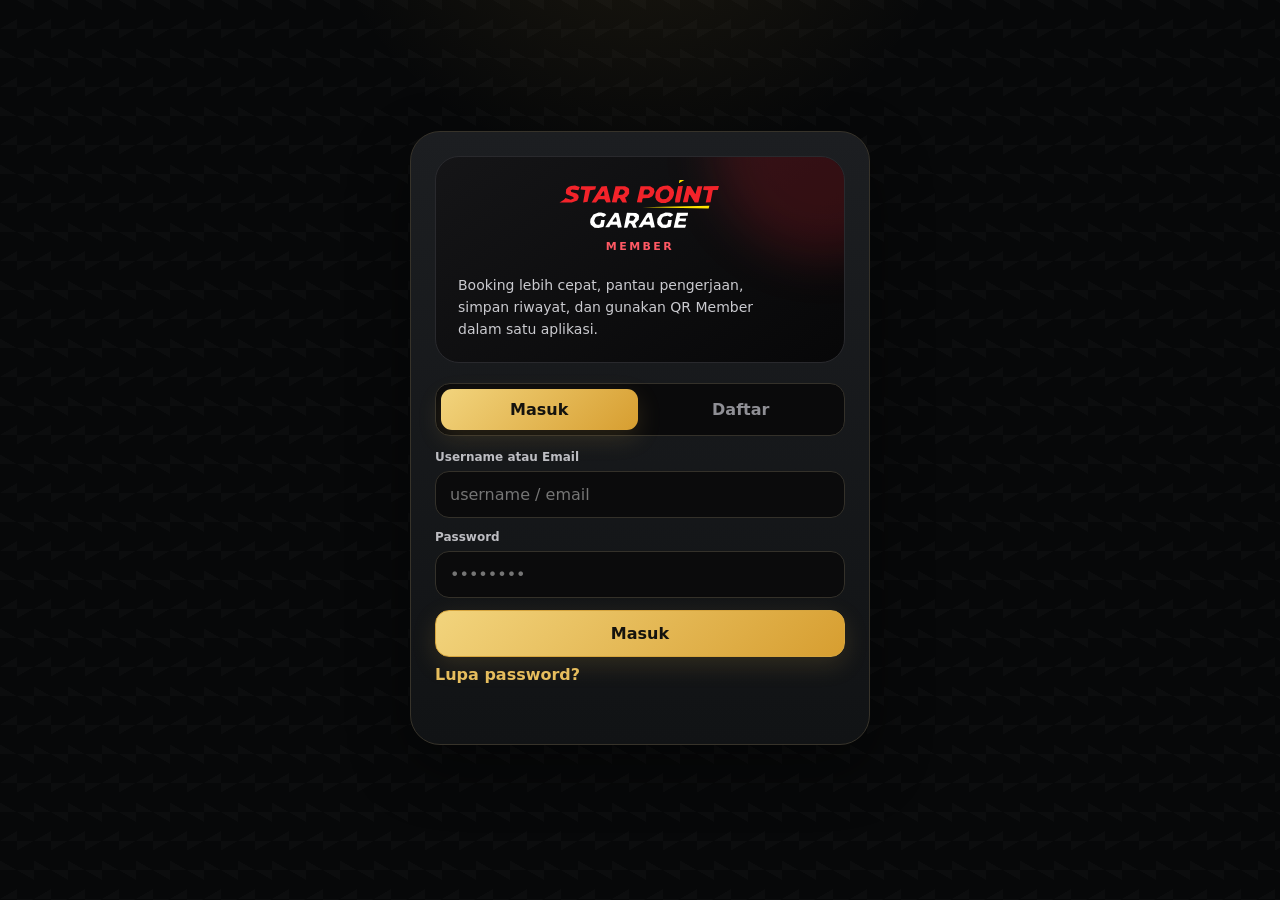
<file: member-backup.html>
<!doctype html>
<html lang="id">
<head><style id="spg-native-single-splash">html.spg-native #spg-startup{display:none!important}</style><script id="spg-native-splash-guard">(function(){try{if(window.StarpointNative)document.documentElement.classList.add("spg-native")}catch(e){}})();</script><style id="spg-member-instant-home-52">
html.spg-restoring-session #authScreen{display:none!important}
html.spg-restoring-session #mainScreen.hidden{display:none!important}
</style><script id="spg-member-session-before-paint">(function(){try{var s=JSON.parse(localStorage.getItem('spg_member_session')||'null');if(s&&s.access_token)document.documentElement.classList.add('spg-restoring-session');}catch(e){}})();</script>
<meta charset="utf-8">
<meta name="viewport" content="width=device-width,initial-scale=1,viewport-fit=cover">
<meta name="theme-color" content="#050505"><meta name="robots" content="noindex,nofollow"><link rel="icon" href="/favicon.svg" type="image/svg+xml">
<base href="/">
<meta name="app-ui-version" content="2026.11.02.96-restore-original-promo-hero">
<title>Member | Starpoint Garage</title>
<style>
:root{--bg:#050505;--panel:#0e0e0f;--panel2:#151517;--panel3:#1c1c1f;--line:#2a2a2e;--red:#ff2433;--red2:#b60d18;--txt:#f7f7f8;--muted:#94949a;--soft:#c9c9ce;--ok:#2bd28b;--warn:#ffad32;--blue:#4a8cff;--radius:20px;--shadow:0 22px 60px rgba(0,0,0,.42)}
*{box-sizing:border-box;-webkit-tap-highlight-color:transparent}html,body{margin:0;min-height:100%;background:var(--bg);color:var(--txt);font-family:Inter,ui-sans-serif,system-ui,-apple-system,BlinkMacSystemFont,"Segoe UI",sans-serif;overscroll-behavior:none}body{background:radial-gradient(circle at 15% -5%,rgba(255,36,51,.16),transparent 26%),radial-gradient(circle at 100% 25%,rgba(255,36,51,.07),transparent 32%),linear-gradient(#050505,#080809);padding:env(safe-area-inset-top) 0 env(safe-area-inset-bottom)}button,input,select,textarea{font:inherit}.hidden{display:none!important}button{cursor:pointer}.app{max-width:760px;margin:auto;min-height:100vh}.screen{min-height:100vh}.auth{display:grid;place-items:center;padding:24px 20px 48px}.auth-card{width:100%;max-width:460px;border:1px solid var(--line);background:linear-gradient(180deg,rgba(19,19,21,.98),rgba(7,7,8,.99));border-radius:30px;padding:24px;box-shadow:var(--shadow)}.auth-hero{position:relative;overflow:hidden;border:1px solid #29292d;border-radius:24px;background:linear-gradient(145deg,#151517,#070708);padding:22px;margin-bottom:20px}.auth-hero:before{content:"";position:absolute;width:220px;height:220px;border-radius:50%;background:rgba(255,36,51,.16);filter:blur(24px);right:-90px;top:-120px}.brand{display:flex;align-items:center;gap:14px;position:relative}.brand img{width:112px;height:62px;object-fit:contain;background:#000;border-radius:14px;padding:8px}.brand h1{margin:0;font-size:28px}.brand small{display:block;color:var(--muted);font-weight:700;letter-spacing:.12em;font-size:10px;margin-top:5px}.auth-hero p{position:relative;margin:22px 0 0;color:#cacacf;font-size:14px;line-height:1.55;max-width:310px}.seg{display:grid;grid-template-columns:repeat(2,1fr);gap:5px;border:1px solid var(--line);padding:5px;border-radius:15px;background:#0a0a0b;margin-bottom:14px}.seg button{border:0;background:transparent;color:#8f8f95;border-radius:11px;padding:11px;font-weight:800}.seg button.active{background:linear-gradient(180deg,#ff2d3a,#d91422);color:#fff}.field{display:grid;gap:7px;margin:12px 0}.field label{font-size:12px;color:#bdbdc2;font-weight:750}.field input,.field select,.field textarea{width:100%;border:1px solid var(--line);background:#0b0b0c;color:#fff;border-radius:14px;padding:13px 14px;outline:none}.field input:focus,.field select:focus,.field textarea:focus{border-color:#5a252a;box-shadow:0 0 0 3px rgba(255,36,51,.08)}.btn{border:1px solid var(--line);border-radius:14px;padding:13px 16px;font-weight:850;color:#fff;background:#151517}.btn-primary{border-color:#e92230;background:linear-gradient(180deg,#ff2b39,#d91522)}.btn-dark{background:#171719}.btn-ghost{background:transparent;color:#b7b7bd}.btn-block{width:100%}.auth-msg{min-height:19px;color:#ff7d86;font-size:13px;margin-top:9px}.tiny-link{border:0;background:none;color:#ff5964;font-weight:800;padding:8px 0}.spinner{display:inline-block;width:17px;height:17px;border:2px solid #ffffff55;border-top-color:#fff;border-radius:50%;animation:s .7s linear infinite}@keyframes s{to{transform:rotate(360deg)}}
.main{padding-bottom:98px}.topbar{position:sticky;top:0;z-index:20;display:flex;align-items:center;justify-content:space-between;gap:12px;padding:14px 20px;background:rgba(5,5,5,.9);backdrop-filter:blur(18px);border-bottom:1px solid rgba(255,255,255,.06)}.topbar img{width:116px;height:56px;object-fit:contain;background:#000;border-radius:12px;padding:5px}.bell{width:48px;height:48px;border-radius:15px;border:1px solid var(--line);background:#111113;color:#fff;position:relative;font-size:17px;display:grid;place-items:center;padding:0;line-height:0}.bell-count{position:absolute;right:-3px;top:-3px;min-width:18px;height:18px;border-radius:10px;background:var(--red);font-size:10px;display:grid;place-items:center;font-weight:900}.content{padding:20px}.headline{display:flex;align-items:flex-end;justify-content:space-between;gap:12px;margin-bottom:16px}.headline h2{font-size:30px;margin:0}.headline p{margin:5px 0 0;color:var(--muted);font-size:14px}.hero{position:relative;overflow:hidden;border:1px solid #4b2024;border-radius:26px;padding:22px;background:linear-gradient(145deg,#1b0d10,#111113 60%,#0a0a0b);box-shadow:0 18px 50px rgba(0,0,0,.25)}.hero:after{content:"";position:absolute;width:220px;height:220px;border-radius:50%;background:radial-gradient(circle,rgba(255,36,51,.26),transparent 66%);right:-80px;top:-100px}.hero-kicker{color:#ff7b84;font-weight:850;font-size:12px;letter-spacing:.08em;text-transform:uppercase}.hero h3{font-size:28px;line-height:1.08;margin:8px 0 10px;max-width:78%}.hero p{color:#c3c3c8;margin:0;line-height:1.5;font-size:14px;max-width:78%}.hero-actions{display:flex;gap:9px;margin-top:18px;position:relative;z-index:2}.hero-actions button{flex:1}.quick-grid{display:grid;grid-template-columns:repeat(4,1fr);gap:10px;margin:14px 0 0}.quick{border:1px solid var(--line);background:linear-gradient(180deg,#151517,#0e0e0f);color:#fff;border-radius:18px;padding:14px 8px;text-align:center;min-height:88px}.quick i{display:grid;place-items:center;width:32px;height:32px;margin:0 auto 8px;border-radius:11px;background:#241215;color:#ff5360;font-style:normal;font-weight:900}.quick span{font-size:11px;font-weight:800}.section{margin-top:24px}.section-title{display:flex;align-items:center;justify-content:space-between;gap:12px;margin-bottom:11px}.section-title h3{margin:0;font-size:18px}.section-title button{border:0;background:none;color:#ff5360;font-weight:850}.card{border:1px solid var(--line);background:linear-gradient(180deg,#131315,#0d0d0f);border-radius:20px;padding:17px}.list{display:grid;gap:12px}.row{display:flex;justify-content:space-between;gap:16px;align-items:center;padding:8px 0}.row+.row{border-top:1px solid #252529}.row span{color:#b1b1b7;font-size:13px}.row strong{text-align:right}.meta{display:flex;gap:7px;align-items:center;flex-wrap:wrap;color:var(--muted);font-size:12px;margin-top:6px}.badge{display:inline-flex;align-items:center;gap:5px;border-radius:999px;padding:6px 9px;font-size:11px;font-weight:850;background:#252529;color:#d9d9dd}.badge.pending,.badge.unpaid{background:#3a2514;color:#ffbe67}.badge.in_progress,.badge.partial{background:#122b4a;color:#78b6ff}.badge.completed,.badge.paid,.badge.confirmed{background:#0e3627;color:#65e5ac}.badge.cancelled,.badge.rejected{background:#3a151a;color:#ff8a93}.tag{display:inline-flex;padding:7px 10px;border-radius:11px;background:#18181b;border:1px solid #303034;color:#d5d5da;font-size:12px}.tags{display:flex;flex-wrap:wrap;gap:7px;margin-top:12px}.status-card{display:grid;gap:12px}.status-top{display:flex;justify-content:space-between;gap:12px;align-items:flex-start}.status-top h4{font-size:18px;margin:0}.status-price{font-size:22px;font-weight:900}.progress{display:grid;grid-template-columns:repeat(3,1fr);gap:7px;margin-top:8px}.step{height:5px;border-radius:4px;background:#29292d}.step.on{background:linear-gradient(90deg,#ff2634,#f8515b)}.promo{border:1px solid #472126;background:linear-gradient(135deg,#211014,#111113);border-radius:20px;padding:18px;position:relative;overflow:hidden}.promo:after{content:"%";position:absolute;right:15px;top:-20px;font-size:120px;font-weight:950;color:rgba(255,255,255,.035)}.promo strong{display:block;font-size:19px;max-width:78%}.promo p{color:#aaaab0;margin:7px 0 0;font-size:13px;max-width:75%;line-height:1.45}.service-card{display:grid;grid-template-columns:1fr auto;gap:12px;align-items:center}.service-card h4{margin:0 0 5px;font-size:16px}.service-card p{color:var(--muted);font-size:12px;margin:0;line-height:1.45}.service-price{font-size:15px;font-weight:900}.nav{position:fixed;z-index:30;left:50%;bottom:0;transform:translateX(-50%);width:min(760px,100%);display:grid;grid-template-columns:repeat(5,1fr);background:rgba(7,7,8,.96);backdrop-filter:blur(20px);border-top:1px solid var(--line);padding:8px 8px calc(8px + env(safe-area-inset-bottom))}.nav button{border:0;background:transparent;color:#7e7e85;padding:7px 3px;font-size:10px;font-weight:800}.nav button i{display:block;font-style:normal;font-size:20px;height:24px;margin-bottom:3px}.nav button.active{color:#fff}.nav button.active i{color:var(--red)}.empty{padding:24px 14px;text-align:center;color:#76767c;border:1px dashed #2a2a2e;border-radius:18px}.refresh{width:44px;height:44px;border-radius:14px;border:1px solid var(--line);background:#111113;color:#fff}.search-row{display:grid;grid-template-columns:1fr auto;gap:8px}.search-row input{border:1px solid var(--line);background:#0d0d0f;color:#fff;border-radius:14px;padding:13px}.search-row button{width:48px;border:1px solid var(--line);background:#171719;color:#fff;border-radius:14px}.booking-card h4{margin:0;font-size:17px}.booking-actions{display:flex;gap:8px;margin-top:13px}.booking-actions button{flex:1;padding:11px 10px}.qr-card{text-align:center;border:1px solid #5b2228;background:linear-gradient(180deg,#141416,#09090a);border-radius:28px;padding:22px}.qr-logo{width:150px;height:55px;object-fit:contain;margin-bottom:13px}.qr-frame{background:#fff;border-radius:22px;padding:14px;width:min(300px,88%);margin:0 auto}.qr-frame img{display:block;width:100%;aspect-ratio:1/1}.member-code{font-size:23px;font-weight:950;letter-spacing:.05em;margin:16px 0 5px}.wa-box{margin-top:15px;border:1px solid #244b31;background:#0b2015;border-radius:18px;padding:15px;text-align:left}.wa-box strong{display:block;color:#6fe0a7}.history-card .history-head{display:flex;justify-content:space-between;gap:10px}.spg-home-activity .history-card .history-head>.badge{display:flex;align-items:center;justify-content:center;align-self:flex-start;flex:0 0 auto;box-sizing:border-box;text-align:center;line-height:1.3;max-width:136px;min-height:42px;padding:10px 14px;border-radius:16px;white-space:normal}.history-card h4{margin:0;font-size:17px}.history-card .price{font-size:18px;font-weight:900}.profile-card{display:flex;align-items:center;gap:14px}.avatar{width:58px;height:58px;border-radius:18px;background:linear-gradient(145deg,#34181c,#121214);border:1px solid #503036;display:grid;place-items:center;font-size:24px}.profile-card h3{margin:0;font-size:20px}.profile-card p{margin:4px 0 0;color:var(--muted);font-size:13px}.vehicle{display:flex;align-items:center;gap:12px}.vehicle-icon{width:48px;height:48px;border-radius:15px;background:#19191c;display:grid;place-items:center;font-size:22px;border:1px solid #2d2d31}.vehicle-main{flex:1}.vehicle-main strong{display:block}.vehicle-main small{color:var(--muted)}.notice{border:1px solid #423a20;background:#1b180c;border-radius:17px;padding:14px;color:#e9d484;font-size:13px;line-height:1.45}.sheet-wrap{position:fixed;inset:0;z-index:80;background:rgba(0,0,0,.68);display:flex;align-items:flex-end;justify-content:center;padding-top:40px}.sheet{width:min(760px,100%);max-height:92vh;overflow:auto;border:1px solid #303034;border-bottom:0;background:linear-gradient(180deg,#171719,#09090a);border-radius:28px 28px 0 0;padding:20px 20px calc(24px + env(safe-area-inset-bottom));box-shadow:0 -20px 60px rgba(0,0,0,.5)}.sheet-head{display:flex;justify-content:space-between;align-items:center;gap:12px;margin-bottom:14px}.sheet-head h3{margin:0;font-size:21px}.close{width:38px;height:38px;border:1px solid #333337;background:#101012;color:#fff;border-radius:12px;font-size:22px}.sheet-section{margin-top:16px}.service-list{display:grid;gap:8px}.service-option{display:grid;grid-template-columns:auto 1fr auto;gap:10px;align-items:center;padding:13px;border:1px solid #2d2d31;background:#101012;border-radius:15px}.service-option input{accent-color:var(--red)}.service-option small{display:block;color:var(--muted);margin-top:3px}.cat-grid{display:grid;grid-template-columns:repeat(3,1fr);gap:8px}.cat-btn{border:1px solid #2c2c30;background:#111113;color:#b8b8bd;border-radius:15px;padding:13px 7px;font-weight:800;font-size:12px}.cat-btn.active{border-color:#ff4652;background:#241216;color:#fff}.toast{position:fixed;z-index:120;left:50%;bottom:100px;transform:translate(-50%,20px);opacity:0;background:#f4f4f5;color:#09090a;border-radius:13px;padding:11px 15px;font-size:13px;font-weight:800;pointer-events:none;transition:.2s;max-width:88%;text-align:center}.toast.show{transform:translate(-50%,0);opacity:1}@media(max-width:430px){.content{padding:17px}.headline h2{font-size:27px}.quick-grid{gap:7px}.quick{min-height:82px;padding:12px 5px}.hero h3,.hero p{max-width:86%}.cat-grid{grid-template-columns:repeat(2,1fr)}}

.icon-svg{width:21px;height:21px;display:block;stroke:currentColor;fill:none;stroke-width:1.9;stroke-linecap:round;stroke-linejoin:round}.bell .icon-svg{width:22px;height:22px}.nav button i{display:grid;place-items:center;height:24px;margin-bottom:4px}.nav button i .icon-svg{width:22px;height:22px}.refresh{display:grid;place-items:center}.refresh .icon-svg{width:20px;height:20px}.icon-btn-label{display:inline-flex;align-items:center;gap:8px;justify-content:center}.promo-stack{display:grid;gap:10px}.promo-feature{border:1px solid #59242a;background:linear-gradient(135deg,#271014 0%,#151416 58%,#0b0b0c 100%);border-radius:24px;padding:20px;position:relative;overflow:hidden;box-shadow:0 22px 60px rgba(0,0,0,.22)}.promo-feature:after{content:"%";position:absolute;right:12px;bottom:-48px;font-size:150px;font-weight:950;color:rgba(255,255,255,.035)}.promo-feature strong{display:block;font-size:21px;max-width:78%;position:relative;z-index:1}.promo-feature p{margin:8px 0 0;color:#b0b0b6;font-size:13px;line-height:1.5;max-width:78%;position:relative;z-index:1}.payment-methods{display:grid;grid-template-columns:1fr 1fr;gap:8px;margin:14px 0}.payment-methods button{border:1px solid var(--line);background:#121214;color:#a4a4aa;padding:12px;border-radius:14px;font-weight:850}.payment-methods button.active{border-color:#ee2936;background:#261014;color:#fff}.payment-panel{border:1px solid var(--line);background:#0c0c0e;border-radius:20px;padding:15px;margin:12px 0}.qris-pay{background:#fff;border-radius:18px;padding:10px;overflow:hidden}.qris-pay img{display:block;width:100%;height:auto;border-radius:10px}.bank-box{display:grid;gap:12px}.bank-line{display:grid;gap:3px}.bank-line small{color:var(--muted);font-size:11px;font-weight:750;text-transform:uppercase;letter-spacing:.08em}.bank-line strong{font-size:18px}.copy-row{display:flex;align-items:center;gap:9px}.copy-row strong{flex:1;font-size:21px;letter-spacing:.04em}.pay-pending{margin-top:10px;border:1px solid #59401c;background:#21170a;color:#ffc975;padding:10px 12px;border-radius:13px;font-size:12px;font-weight:750}.profile-card.clean{display:block}.profile-card.clean h3{font-size:22px}.profile-card.clean p{margin-top:5px}.vehicle.clean{padding:17px 18px}.vehicle.clean .vehicle-main{padding-left:0}.section-title button .icon-svg{width:17px;height:17px}.btn .icon-svg{width:18px;height:18px}.account-actions{display:grid;gap:9px}.account-actions .btn{display:flex;align-items:center;justify-content:center;gap:9px}.auth-card .brand h1{font-size:25px}.auth-card .brand small{letter-spacing:.15em}

.points-card{display:block;border:1px solid #5a252a;background:linear-gradient(135deg,#261014,#111113 65%,#0a0a0b);border-radius:24px;padding:20px;margin-bottom:10px;box-shadow:0 18px 50px rgba(0,0,0,.24)}.points-card small{display:block;color:#ff7a84;font-weight:850;font-size:12px;letter-spacing:.06em}.points-card strong{display:block;font-size:32px;line-height:1.05;margin-top:7px}.points-card span{display:block;color:#aaaab0;font-size:13px;margin-top:7px}.point-mark{width:58px;height:58px;border-radius:18px;background:linear-gradient(180deg,#ff2b39,#cf111f);display:grid;place-items:center;font-size:30px;font-weight:950;box-shadow:0 12px 30px rgba(255,36,51,.22)}.point-rule{border:1px solid var(--line);background:#101012;border-radius:16px;padding:12px 14px;color:#c2c2c7;font-size:12px;text-align:center;margin-bottom:15px}.point-rule span{margin:0 8px;color:#5f5f66}.point-recent{display:grid;gap:8px;margin-bottom:16px}.point-recent>div{display:flex;justify-content:space-between;gap:14px;border-bottom:1px solid #1e1e21;padding:8px 2px;color:#a8a8ae;font-size:12px}.point-recent strong{white-space:nowrap}.point-recent .plus{color:#54df9c}.point-recent .minus{color:#ff6974}.point-potential{display:flex;align-items:center;gap:8px;border:1px solid #4d3d1c;background:#1b160b;color:#efcf86;border-radius:14px;padding:11px 13px;margin:10px 0;font-size:12px;line-height:1.4}.point-potential .icon-svg{width:18px;height:18px;flex:0 0 auto}.btn-whatsapp{background:#0c2419;border-color:#185f3e;color:#65e4a3}.btn-whatsapp .icon-svg{width:20px;height:20px}.account-actions .btn-whatsapp{display:flex;align-items:center;justify-content:center;gap:9px}
.point-mark,.point-rule{display:none!important}</style>

<style id="starpoint-gold-v6">
:root{--bg:#070809;--panel:#151719;--panel2:#1b1d20;--panel3:#202226;--line:#34312a;--red:#e5b84f;--red2:#9f711e;--txt:#f8f7f3;--muted:#a7a6a1;--soft:#d7d3c8;--ok:#45d89b;--warn:#e5b84f;--blue:#78a7ff;--gold:#e5b84f;--gold2:#ad7c25}
html,body{background:#070809}
body{background-color:#070809;background-image:radial-gradient(circle at 50% -18%,rgba(229,184,79,.11),transparent 27%),linear-gradient(30deg,rgba(255,255,255,.018) 12%,transparent 12.5%,transparent 87%,rgba(255,255,255,.018) 87.5%),linear-gradient(150deg,rgba(255,255,255,.018) 12%,transparent 12.5%,transparent 87%,rgba(255,255,255,.018) 87.5%);background-size:auto,34px 58px,34px 58px;background-position:0 0,0 0,17px 29px}
.main{padding-bottom:118px}.content{padding:18px 20px 26px}
.topbar{position:sticky;top:0;z-index:25;min-height:94px;padding:18px 20px 14px;background:rgba(22,24,26,.97);border-bottom:1px solid rgba(229,184,79,.78);backdrop-filter:blur(18px)}
.member-head{display:grid;gap:3px;min-width:0}.member-head strong{font-size:20px;line-height:1.15;white-space:nowrap;overflow:hidden;text-overflow:ellipsis}.member-head span{font-size:12px;color:#e3e0d8}.top-actions{display:flex;align-items:center;gap:8px}.bell,.profile-btn{width:43px;height:43px;border:0;background:transparent;color:#f5f3ed;display:grid;place-items:center;border-radius:14px}.bell:hover,.profile-btn:hover{background:#232527}.profile-btn svg,.bell svg{width:25px;height:25px;stroke:currentColor;fill:none;stroke-width:1.8}
.headline h2{font-size:27px}.headline p{color:#b1afa9}
.btn-primary,.seg button.active{color:#15130e;border-color:#d6a53e;background:linear-gradient(135deg,#f2d47d,#d79e30);box-shadow:0 8px 24px rgba(229,184,79,.15)}
.tiny-link,.section-title button{color:#e6bd5d}.card,.auth-card{border-color:#37332a;background:linear-gradient(180deg,#1c1e21,#111315)}.hero{border-color:#665026;background:linear-gradient(145deg,#251f12,#17191b 55%,#0d0f10)}
.nav{height:96px;grid-template-columns:repeat(5,1fr);align-items:end;padding:12px 7px calc(10px + env(safe-area-inset-bottom));background:rgba(20,22,24,.985);border-top:1px solid #292b2e;border-radius:24px 24px 0 0;box-shadow:0 -18px 50px rgba(0,0,0,.38)}
.nav button{position:relative;height:70px;color:#c6c5c0;padding:7px 2px 4px;font-size:11px;font-weight:720}.nav button i{font-size:21px;height:27px;color:#d5d4cf}.nav button.active,.nav button.active i{color:#e7bc54}.nav button.active:after{content:"";position:absolute;width:38px;height:5px;border-radius:4px;background:#e7bc54;left:50%;bottom:-7px;transform:translateX(-50%)}.nav button.qr-main{transform:translateY(-19px);height:82px}.nav button.qr-main i{width:62px;height:62px;border-radius:50%;display:grid;place-items:center;margin:-9px auto 4px;background:linear-gradient(145deg,#f4d77f,#d8a039);color:#17140e;box-shadow:0 12px 30px rgba(214,160,57,.3)}.nav button.qr-main i svg{width:29px;height:29px}
.home-banner{min-height:142px;border-radius:20px;overflow:hidden;position:relative;border:1px solid #6d5424;background:#17191b;box-shadow:var(--shadow)}.home-banner:before{content:"";position:absolute;inset:0;background:linear-gradient(90deg,rgba(5,6,7,.94) 0%,rgba(5,6,7,.68) 55%,rgba(5,6,7,.18) 100%)}.home-banner-inner{position:relative;z-index:2;padding:18px;max-width:72%}.home-banner h2{font-size:23px;line-height:1.15;margin:0 0 9px}.home-banner h2 b{color:#e7bc54}.home-banner p{font-size:12px;color:#e3e0d8;line-height:1.45;margin:0 0 13px}.gold-btn{border:0;border-radius:13px;background:linear-gradient(135deg,#f1d279,#d69c2f);color:#17130c;padding:10px 15px;font-weight:850}
.promo-stack{display:grid;grid-auto-flow:column;grid-auto-columns:88%;gap:12px;overflow-x:auto;scroll-snap-type:x mandatory;padding-bottom:5px}.promo-feature{min-height:190px;scroll-snap-align:start;border:1px solid #6b5225;border-radius:21px;padding:18px;display:flex;flex-direction:column;justify-content:flex-end;background-image:linear-gradient(180deg,rgba(8,9,10,.04),rgba(8,9,10,.90));background-size:cover;background-position:center}.promo-feature strong{font-size:22px;line-height:1.1}.promo-feature p{margin:7px 0 0;color:#e4e1d9;max-width:92%}
.service-strip{display:grid;grid-auto-flow:column;grid-auto-columns:44%;gap:11px;overflow-x:auto;padding:2px 0 7px;scroll-snap-type:x mandatory}.service-mini{scroll-snap-align:start;border:1px solid #806127;background:#17191b;border-radius:17px;overflow:hidden}.service-mini img{width:100%;height:118px;object-fit:cover;display:block}.service-mini-body{padding:12px}.service-mini strong{display:block;font-size:14px;line-height:1.25;min-height:35px}.service-mini span{display:block;color:#e7bc54;font-weight:850;margin-top:8px}
.reward-tabs,.service-tabs{display:grid;grid-template-columns:repeat(3,1fr);gap:9px;margin-bottom:18px}.reward-tabs button,.service-tabs button{border:1px solid #383a3c;background:#292b2e;color:#aaa9a5;border-radius:14px;padding:12px 7px;font-weight:800}.reward-tabs button.active,.service-tabs button.active{border-color:#d4a33e;background:linear-gradient(135deg,#efcf73,#d69c2f);color:#17130c}
.reward-hero{border:1px solid #6a5225;background:linear-gradient(135deg,#201b11,#141618);border-radius:22px;padding:19px}.reward-balance{font-size:38px;font-weight:950;color:#f1ca68;line-height:1}.reward-value{color:#c7c3b7;margin-top:7px}.point-row{display:flex;justify-content:space-between;gap:12px;padding:13px 0}.point-row+.point-row{border-top:1px solid #2f302f}.point-row b.earn{color:#56daa1}.point-row b.redeem{color:#e8bc56}.point-row>div:first-child{flex:1;min-width:0}.point-row>b{flex:0 0 112px;white-space:nowrap;text-align:right;align-self:center}
.service-search{width:100%;border:1px solid #44413a;background:#303235;color:#fff;border-radius:17px;padding:15px 16px;margin-bottom:13px;outline:none}.service-search:focus{border-color:#c49435}.service-tabs{grid-template-columns:repeat(4,minmax(0,1fr));overflow-x:auto}.service-tabs button{min-width:0;font-size:11px}.services-grid{display:grid;grid-template-columns:repeat(2,minmax(0,1fr));gap:11px}.service-tile{border:1px solid #8a682a;background:#181a1d;border-radius:19px;overflow:hidden}.service-tile img{width:100%;height:146px;object-fit:cover;display:block}.service-tile-body{padding:12px}.service-tile h4{font-size:15px;line-height:1.25;margin:0 0 6px}.service-tile .duration{color:#a9a7a1;font-size:11px;margin-bottom:9px}.price-list{display:grid;gap:5px}.price-line{display:flex;justify-content:space-between;gap:6px;font-size:10px;color:#c9c6be}.price-line b{color:#e8bd58;font-size:10px}.service-tile .consult{color:#e8bd58;font-weight:850;font-size:12px}.service-tile .book-mini{width:100%;margin-top:10px;border:0;border-radius:11px;background:#282a2d;color:#eee;padding:9px;font-size:11px;font-weight:800}
.store-map{height:240px;border-radius:22px;background:linear-gradient(rgba(245,245,245,.86),rgba(245,245,245,.86)),url(/assets/store.webp) center/cover;border:1px solid #d6d1c7;display:grid;place-items:center;overflow:hidden}.store-pin{width:64px;height:64px;border-radius:50%;background:#e7bc54;color:#16130d;display:grid;place-items:center;font-size:29px;box-shadow:0 12px 30px rgba(0,0,0,.2)}.store-card{border:1px solid #826329;border-radius:20px;background:#191b1e;overflow:hidden}.store-card img{width:100%;height:185px;object-fit:cover;display:block}.store-card-body{padding:15px}.store-card h3{margin:0 0 7px;font-size:19px}.store-card p{margin:0;color:#c2c0ba;font-size:12px;line-height:1.5}.store-actions{display:grid;grid-template-columns:1fr;gap:9px;margin-top:14px}
.account-actions .btn-whatsapp{background:#163322;border-color:#245b3a}
@media(max-width:420px){.content{padding-left:14px;padding-right:14px}.services-grid{gap:9px}.service-tile img{height:128px}.service-tile-body{padding:10px}.home-banner-inner{max-width:82%}.nav button{font-size:10px}}
</style>
<style id="starpoint-revision-20261012">
.home-first{margin-top:2px}
.service-mini-body span{display:none!important}.service-mini-body{padding-bottom:13px}.service-mini strong{min-height:auto}
.price-list{margin-top:10px;padding:10px 11px;border-radius:13px;background:linear-gradient(180deg,#111214,#0c0d0f);border:1px solid rgba(229,184,79,.26);display:grid;gap:7px}
.price-line{padding:0}.price-line+ .price-line{border-top:1px solid rgba(255,255,255,.055);padding-top:7px}
.services-grid{align-items:start}.service-tile{height:auto}.service-tile-body{display:block}
.activity-stack{display:grid;gap:10px;margin-bottom:17px}.activity-card{border:1px solid #414247;border-radius:18px;padding:15px;background:linear-gradient(145deg,#1c1e21,#111315);box-shadow:0 12px 28px rgba(0,0,0,.18)}
.activity-card.booking-active{border-color:#6d2a2f;background:linear-gradient(145deg,#281114,#171719)}.activity-card.work-active{border-color:#665026;background:linear-gradient(145deg,#251f12,#171719)}
.activity-kicker{font-size:11px;font-weight:900;letter-spacing:.08em;text-transform:uppercase;color:#e8bd58;margin-bottom:9px}.activity-card h4{margin:0;font-size:15px;line-height:1.3}.activity-link{margin-top:11px;border:0;background:transparent;color:#e8bd58;font-weight:850;padding:4px 0}
.store-map-live{height:320px;border-radius:22px;overflow:hidden;border:1px solid #5b4b2d;background:#eee}.store-map-live iframe{width:100%;height:100%;border:0;display:block;touch-action:pan-x pan-y}
.motor-hint{display:block;color:var(--muted);font-size:11px;line-height:1.4;margin-top:6px}.field input[readonly]{background:#17181a;color:#e8bd58;border-color:#4d4229}
.service-strip{grid-auto-columns:42%}.service-mini img{filter:saturate(.92) contrast(1.03)}
@media(max-width:430px){.store-map-live{height:285px}.service-strip{grid-auto-columns:46%}}
</style><style id="external-safe-v11">
.map-sheet{height:min(58vh,520px);border-radius:18px;overflow:hidden;border:1px solid rgba(232,189,88,.32);background:#101113}
.map-sheet iframe{width:100%;height:100%;border:0;display:block;touch-action:pan-x pan-y}
.muted-map{color:var(--muted);font-size:13px;line-height:1.5;margin:8px 0 12px}
.whatsapp-safe-card{text-align:center}
.wa-safe-icon{width:58px;height:58px;margin:0 auto 8px;display:grid;place-items:center;border-radius:50%;background:#183d2a;color:#5ee58f}
.wa-safe-icon svg{width:30px;height:30px}
.wa-number{font-size:22px;font-weight:900;color:#e8bd58;margin:8px 0}
.whatsapp-safe-card p{color:var(--muted);font-size:12px;line-height:1.5}
.whatsapp-safe-card code{font-size:11px}
</style><style id="spg-work-stage-20261012">
.spg-work-block{margin:11px 0 9px;padding:11px 12px;border-radius:14px;background:#101113;border:1px solid #303035}
.spg-work-heading{display:flex;justify-content:space-between;align-items:center;gap:10px;margin-bottom:9px;font-size:11px;color:#a4a4ab}
.spg-work-heading strong{color:#f1f1f1;font-size:11px;text-align:right}
.spg-work-tracker{display:grid;grid-template-columns:repeat(3,minmax(0,1fr));gap:7px}
.spg-work-step{display:flex;flex-direction:column;min-width:0;gap:6px;color:#77777f}
.spg-work-dot{height:5px;width:100%;border-radius:8px;background:#35353a}
.spg-work-label{font-size:10px;line-height:1.25;text-align:center}
.spg-work-step.spg-current .spg-work-dot{background:#ff6673}
.spg-work-step.spg-current .spg-work-label{color:#fff;font-weight:850}
.spg-work-step.spg-done .spg-work-dot{background:#69c99e}
.spg-work-step.spg-done .spg-work-label{color:#bddecf}
.spg-work-note{color:#9f9fa6;font-size:11px;margin:6px 0 9px;line-height:1.4}
</style><style id="spg-auth-brand-logo-only">
.auth-hero .brand.brand-logo-only{display:flex;flex-direction:column;align-items:center;justify-content:center;width:100%;gap:8px;text-align:center;margin:0 auto}
.auth-hero .brand.brand-logo-only img{display:block;width:min(46vw,168px);height:auto;max-height:60px;object-fit:contain;object-position:center;background:transparent;border:0;border-radius:0;padding:0;margin:0 auto;box-shadow:none;image-rendering:auto}
.auth-hero .brand.brand-logo-only small{display:block;font-size:11px;font-weight:900;letter-spacing:.22em;color:#ff5964;margin:0;text-align:center}
</style><style id="spg-startup-logo-only-v1">#spg-startup{position:fixed;inset:0;z-index:2147483647;display:flex;align-items:center;justify-content:center;background:#000;opacity:1;pointer-events:auto;transition:opacity .20s ease}#spg-startup.spg-finished{opacity:0;pointer-events:none}#spg-startup img{width:min(68vw,285px);max-height:140px;height:auto;object-fit:contain;animation:spg-popup-in .32s ease-out both}@keyframes spg-popup-in{from{opacity:.15;transform:scale(.86)}to{opacity:1;transform:scale(1)}}</style>
<style id="spg-member-revision-20261030-v5">
.service-home-title{align-items:flex-start}.service-home-title h3{flex:1;min-width:0}.section-title button[data-pagego="services"]{display:inline-flex;align-items:center;gap:5px;flex:0 0 auto;white-space:nowrap;padding:5px 0;line-height:1.1}
.service-mini{appearance:none;width:100%;padding:0;color:var(--txt);text-align:left;font:inherit;cursor:pointer}.service-mini-body{display:grid;gap:5px}.service-mini-body .service-mini-hint{display:block!important;margin:0;color:#e8bd58;font-size:11px;font-weight:800}.service-mini:focus-visible,.service-tile:focus-visible{outline:2px solid #e8bd58;outline-offset:2px}
.services-head{align-items:center}.service-history-btn{display:inline-flex;align-items:center;justify-content:center;gap:7px;flex:0 0 auto;border:1px solid #7b602b;background:#201b12;color:#efc866;border-radius:13px;padding:10px 12px;font-size:12px;font-weight:900;white-space:nowrap}.service-history-btn .icon-svg{width:17px;height:17px}
.service-tile{cursor:pointer}.service-tile .book-mini{background:linear-gradient(135deg,#efcf73,#d69c2f);color:#17130c;font-weight:900}
.service-detail-photo{display:block;width:100%;height:220px;object-fit:cover;border-radius:20px;border:1px solid #6f5629}.service-detail-title{display:flex;align-items:flex-start;justify-content:space-between;gap:12px;margin-top:16px}.service-detail-title h2{margin:0;font-size:22px;line-height:1.2}.service-detail-title span{flex:0 0 auto;max-width:42%;color:#d9b75f;background:#211b10;border:1px solid #55421e;border-radius:999px;padding:7px 9px;font-size:10px;font-weight:800;text-align:center}.service-detail-desc{color:#c4c1b9;font-size:13px;line-height:1.6;margin:11px 0 18px}.detail-section-title{font-size:12px;font-weight:900;letter-spacing:.06em;text-transform:uppercase;color:#a9a59b;margin-bottom:9px}.service-detail-prices{display:grid;border:1px solid #3c3932;border-radius:16px;overflow:hidden;background:#101113}.detail-price-row{display:flex;justify-content:space-between;gap:14px;padding:12px 14px;font-size:13px}.detail-price-row+.detail-price-row{border-top:1px solid #292923}.detail-price-row span{color:#c8c5bd}.detail-price-row strong{color:#edc65f;white-space:nowrap}.service-detail-book{margin-top:15px}
.history-page-head{align-items:center}.history-count{display:grid;place-items:center;min-width:28px;height:28px;padding:0 8px;border:1px solid #55431f;border-radius:999px;color:#e8bd58;font-size:12px;font-weight:900}
.booking-summary{display:grid;gap:0}.quote-title{font-size:12px;font-weight:950;letter-spacing:.07em;text-transform:uppercase;color:#e8bd58;padding-bottom:11px;border-bottom:1px solid #2d2c29}.quote-row{display:flex;justify-content:space-between;gap:14px;padding:11px 0;border-bottom:1px solid #262628;color:#c6c4be;font-size:13px}.quote-row strong{color:#f4f2ec;white-space:nowrap}.quote-row.discount strong{color:#61d9a2}.quote-total{display:flex;justify-content:space-between;align-items:center;gap:14px;padding:15px 0 11px}.quote-total span{font-weight:900}.quote-total strong{font-size:23px;color:#55dda1;white-space:nowrap}.quote-payment-note{display:grid;gap:5px;border:1px solid #6b5225;background:#1c170d;border-radius:14px;padding:12px 13px;color:#ddc579}.quote-payment-note strong{color:#f0cc6b;font-size:13px}.quote-payment-note span{font-size:11px;line-height:1.5}.quote-payment-note.free{border-color:#285c45;background:#10231a;color:#86d8b2}.benefit-note{color:#9f9d96;font-size:11px;line-height:1.5;padding:2px 2px 0}.booking-summary .point-potential{align-items:flex-start}.booking-summary .point-potential div{line-height:1.45}
.payment-total-card{display:flex;align-items:center;justify-content:space-between;gap:14px;border:1px solid #6c5425;background:linear-gradient(135deg,#211b0f,#111315);border-radius:17px;padding:16px;margin-bottom:12px}.payment-total-card span{color:#c7c1b3;font-size:13px}.payment-total-card strong{font-size:23px;color:#f0c65c;white-space:nowrap}.payment-help{text-align:center;color:#bbb8b0;font-size:12px;line-height:1.5;margin-top:10px}.payment-proof-box{display:grid;gap:8px;border:1px solid #3c3932;background:#111214;border-radius:16px;padding:13px;margin:13px 0}.payment-proof-box label{font-size:13px;font-weight:900}.payment-proof-box input{width:100%;border:1px dashed #755d2c;background:#191a1c;color:#eee;border-radius:12px;padding:11px;font-size:12px}.payment-proof-box small{color:#9f9d96;font-size:11px;line-height:1.45}
.payment-deadline{display:grid;gap:4px;margin-top:11px;border:1px solid #713137;background:#271316;border-radius:14px;padding:11px 12px}.payment-deadline strong{color:#ff8d96;font-size:19px;font-variant-numeric:tabular-nums;letter-spacing:.02em}.payment-deadline span{color:#caaeb0;font-size:11px;line-height:1.45}.sheet-deadline{margin:0 0 13px}.payment-state{margin-top:11px;border-radius:14px;padding:11px 12px;font-size:12px;line-height:1.45}.payment-state.submitted{border:1px solid #715522;background:#241d10;color:#edcc78}.payment-state.confirmed{border:1px solid #285f47;background:#10261c;color:#74dbae}.cancellation-reason{margin-top:11px;border:1px solid #663038;background:#241216;color:#ff9ea5;border-radius:14px;padding:11px 12px;font-size:12px;line-height:1.45}
.point-potential{align-items:flex-start}.point-potential .icon-svg{margin-top:1px}
@media(max-width:430px){.service-home-title{gap:8px}.service-home-title h3{font-size:17px;line-height:1.25}.section-title button[data-pagego="services"]{font-size:12px}.services-head h2,.history-page-head h2{font-size:27px}.service-history-btn{padding:9px 10px}.service-detail-photo{height:190px}.service-detail-title{display:grid}.service-detail-title span{max-width:100%;justify-self:start}.quote-total strong,.payment-total-card strong{font-size:20px}}
</style>
<style id="spg-member-revision-20261030-v6">
.service-home-title{display:flex;align-items:center;gap:10px}
.service-home-title h3{flex:1 1 auto;min-width:0;font-size:clamp(15px,4.25vw,19px);line-height:1.3;margin:0}
.service-home-title button[data-pagego="services"]{display:inline-flex;flex:0 0 auto;align-items:center;justify-content:center;gap:4px;white-space:nowrap;font-size:12px;line-height:1.2;padding:8px 0;min-height:40px}
.quote-reward{display:flex;align-items:flex-start;gap:10px;margin:12px 0 0;border:1px solid #34302a;border-radius:12px;background:#181714;padding:11px 12px}
.quote-reward>div{display:flex;flex-direction:column;gap:3px;min-width:0;line-height:1.45}
.quote-reward strong{display:block;color:#f0d48e;font-size:12px;line-height:1.35}
.quote-reward span{display:block;color:#c2bdb2;font-size:11px;line-height:1.45}
.service-detail-desc{overflow-wrap:anywhere;white-space:normal;line-height:1.65}
.service-tile-body .duration{line-height:1.5}
@media(max-width:360px){.service-home-title h3{font-size:14px}.service-home-title button[data-pagego="services"]{font-size:11px}}
</style>
<style id="spg-qris-premium-62">.payment-panel.qris-panel{position:relative;isolation:isolate;overflow:hidden;border:1px solid rgba(236,191,97,.44);background:radial-gradient(ellipse at 84% -15%,rgba(230,169,66,.21),transparent 55%),radial-gradient(ellipse at -18% 95%,rgba(180,28,47,.20),transparent 54%),linear-gradient(155deg,#201a18,#0b0b0f 62%,#171214);border-radius:30px;padding:15px;box-shadow:0 22px 52px rgba(0,0,0,.44),inset 0 1px 0 rgba(255,255,255,.07)}.payment-panel.qris-panel:before{content:'';position:absolute;inset:0 0 auto;height:2px;background:linear-gradient(90deg,transparent,#e4ae5d 32%,#f6dca3 50%,#e4ae5d 68%,transparent);opacity:.72;pointer-events:none}.payment-panel.qris-panel:after{content:'';position:absolute;top:-95px;right:-100px;width:230px;height:230px;border:1px solid rgba(255,211,151,.13);border-radius:50%;box-shadow:0 0 0 23px rgba(255,211,151,.018),0 0 0 46px rgba(255,211,151,.015);pointer-events:none}.payment-panel.qris-panel .qris-pay{position:relative;z-index:1;background:linear-gradient(135deg,#fff,#f8f5f1);border:1px solid rgba(255,255,255,.96);border-radius:27px;padding:7px;overflow:hidden;box-shadow:0 17px 38px rgba(0,0,0,.45),0 4px 9px rgba(0,0,0,.23),inset 0 1px 0 #fff}.payment-panel.qris-panel .qris-pay img{display:block;width:100%;height:auto;border-radius:21px;image-rendering:auto}.payment-panel.qris-panel .payment-help{text-align:center;color:#e5d6c2;font-size:13px;font-weight:650;line-height:1.55;letter-spacing:.01em;padding:15px 6px 4px}.payment-panel.qris-panel .payment-help strong{color:#fff}@media(max-width:430px){.payment-panel.qris-panel{padding:11px;border-radius:25px}.payment-panel.qris-panel .qris-pay{padding:5px;border-radius:23px}.payment-panel.qris-panel .qris-pay img{border-radius:19px}}</style><style id="spg-fixed-bars-20261031">
#mainScreen.main{padding-top:94px!important;padding-bottom:154px!important}
#mainScreen > .topbar{position:fixed!important;top:0!important;left:50%!important;transform:translateX(-50%)!important;width:min(760px,100%)!important;min-height:94px!important;margin:0!important;z-index:65!important}
#mainScreen > .nav{position:fixed!important;bottom:0!important;left:50%!important;transform:translateX(-50%)!important;width:min(760px,100%)!important;height:112px!important;min-height:112px!important;display:grid!important;align-items:start!important;padding:10px 7px calc(24px + env(safe-area-inset-bottom,0px))!important;z-index:70!important}
#mainScreen > .nav button{height:66px!important;align-self:start!important}
</style><style id="spg-promo-carousel-v84">
.spg-promo-track{width:100%;display:flex;gap:0;overflow-x:auto;overflow-y:hidden;scroll-snap-type:x mandatory;scroll-behavior:smooth;scrollbar-width:none;-webkit-overflow-scrolling:touch;overscroll-behavior-x:contain}
.spg-promo-track::-webkit-scrollbar{display:none}
.spg-promo-slide{position:relative;flex:0 0 100%;min-width:100%;width:100%;aspect-ratio:16/9;scroll-snap-align:start;overflow:hidden;background:#111;border:1px solid #66502a;border-radius:20px}
.spg-promo-slide img{display:block;width:100%;height:100%;object-fit:contain;background:#090909}
.spg-promo-dots{display:flex;justify-content:center;align-items:center;gap:7px;margin-top:10px;min-height:12px}
.spg-promo-dot{width:7px;height:7px;border:0;border-radius:999px;padding:0;background:#5e5e63;transition:width .2s,background .2s}
.spg-promo-dot.active{width:20px;background:#e5bb59}
</style><style id="spg-qris-refined-v61">
.payment-panel.qris-panel{
  isolation:isolate;display:grid;gap:12px;position:relative;
  margin:2px 0 0;padding:18px 13px 13px;border-radius:30px;
  overflow:hidden;border:1px solid rgba(244,204,116,.65);
  background:radial-gradient(circle at 12% 5%,rgba(223,171,77,.23),transparent 36%),
  radial-gradient(circle at 100% 100%,rgba(230,174,67,.11),transparent 37%),
  linear-gradient(150deg,#292317 0%,#171719 44%,#101113 100%);
  box-shadow:0 22px 58px rgba(0,0,0,.52),0 6px 16px rgba(0,0,0,.22),inset 0 1px rgba(255,236,181,.15),inset 0 0 0 1px rgba(0,0,0,.22);
}
.payment-panel.qris-panel::before{
  content:"SCAN UNTUK MEMBAYAR";position:relative;z-index:1;inset:auto;
  display:block;width:auto;height:auto;margin:0;letter-spacing:.14em;
  font-size:11px;line-height:1.35;font-weight:850;color:#f0d295;
  text-align:center;background:none;pointer-events:none;
  text-shadow:0 1px 2px rgba(0,0,0,.5);
}
.payment-panel.qris-panel::after{
  content:"";position:absolute;z-index:0;right:-98px;top:-110px;
  width:230px;height:230px;transform:rotate(36deg);
  border:1px solid rgba(230,179,84,.23);border-radius:38px;
  box-shadow:0 0 0 20px rgba(230,179,84,.018),0 0 0 43px rgba(230,179,84,.013);
  pointer-events:none;
}
.payment-panel.qris-panel .qris-pay{
  position:relative;z-index:1;display:block;padding:8px;
  margin:0;overflow:hidden;border-radius:27px;
  background:linear-gradient(135deg,#f1d790 0%,#fff4d2 14%,#fff 28%,#fff 76%,#ebc776 100%);
  border:1px solid rgba(255,227,159,.9);
  box-shadow:0 18px 40px rgba(0,0,0,.46),0 0 0 3px rgba(240,197,103,.10),inset 0 1px rgba(255,255,255,.95);
}
.payment-panel.qris-panel .qris-pay img{
  display:block;width:100%;height:auto;max-width:100%;
  border-radius:20px;background:#fff;image-rendering:auto;
  box-shadow:0 1px 4px rgba(32,20,9,.11);
}
.payment-panel.qris-panel .qris-pay::after{
  content:"";position:absolute;inset:7px;z-index:2;
  border-radius:21px;border:1px solid rgba(145,106,40,.16);
  pointer-events:none;
}
.payment-panel.qris-panel .payment-help{
  display:block;position:relative;z-index:1;box-sizing:border-box;
  margin:0;padding:12px 14px;border-radius:16px;
  border:1px solid rgba(229,185,91,.24);
  background:linear-gradient(180deg,rgba(255,247,217,.075),rgba(255,255,255,.018));
  color:#f0e4ce;text-align:center;font-size:13px;font-weight:690;
  line-height:1.5;letter-spacing:.005em;
  box-shadow:inset 0 1px rgba(255,255,255,.035);
}
@media(max-width:430px){
  .payment-panel.qris-panel{padding:15px 10px 11px;border-radius:25px;gap:10px}
  .payment-panel.qris-panel .qris-pay{padding:7px;border-radius:23px}
  .payment-panel.qris-panel .qris-pay img{border-radius:17px}
  .payment-panel.qris-panel .qris-pay::after{inset:6px;border-radius:18px}
  .payment-panel.qris-panel .payment-help{font-size:12px;padding:10px 8px;border-radius:14px}
}
</style><style id="spg-store-review-20261031">
.spg-store-review-cta{display:flex;align-items:center;justify-content:center;gap:9px;min-height:58px;margin:13px 0 18px;padding:12px 15px;border-radius:18px;border:1px solid rgba(255,222,139,.7);text-decoration:none;background:linear-gradient(120deg,#f8dc87 0%,#e4aa3b 100%);color:#18130c;font-weight:800;font-size:13px;letter-spacing:-.015em;box-shadow:0 10px 27px rgba(0,0,0,.26),inset 0 1px rgba(255,255,255,.42)}
.store-actions .spg-store-review-cta{position:relative;width:100%;margin:0;min-height:56px}
.spg-store-review-cta:active{transform:scale(.992)}
.spg-store-review-stars{flex:0 0 auto;white-space:nowrap;letter-spacing:0;font-size:13px}
.spg-store-review-label{flex:1;min-width:0;text-align:center;line-height:1.35}
.spg-store-review-next{position:absolute;right:18px;top:50%;transform:translateY(-50%);font-size:26px;font-weight:400;line-height:1}
@media(max-width:375px){.spg-store-review-cta{gap:6px;padding:11px 9px;font-size:12px}.spg-store-review-stars{font-size:11px}}
</style><style id="spg-member-static-chrome-75">
/* FIX: No product cards bleed above the header or below the Android gesture bar. */
html body #mainScreen .topbar{
 position:fixed!important;
 top:max(32px, env(safe-area-inset-top,0px))!important;
 left:50%!important;
 transform:translateX(-50%)!important;
 width:min(760px,100%)!important;
 min-height:100px!important;
 padding:18px 20px 14px!important;
 background:#16181a!important;
 backdrop-filter:none!important;
 -webkit-backdrop-filter:none!important;
 z-index:45!important;
 animation:none!important;
 transition:none!important;
}
html body #mainScreen .topbar::before{
 content:"";
 position:absolute;
 left:0;
 right:0;
 bottom:100%;
 height:max(32px, env(safe-area-inset-top,0px));
 background:#070809;
 pointer-events:none;
}
html body #mainScreen {
 padding-top:calc(100px + max(32px, env(safe-area-inset-top,0px)))!important;
 padding-bottom:calc(148px + env(safe-area-inset-bottom,0px))!important;
}
html body #mainScreen .nav{
 position:fixed!important;
 left:50%!important;
 bottom:0!important;
 transform:translateX(-50%)!important;
 width:min(760px,100%)!important;
 height:calc(116px + env(safe-area-inset-bottom,0px))!important;
 box-sizing:border-box!important;
 padding:12px 7px calc(28px + env(safe-area-inset-bottom,0px))!important;
 background:#141618!important;
 border-radius:24px 24px 0 0!important;
 backdrop-filter:none!important;
 -webkit-backdrop-filter:none!important;
 z-index:46!important;
 animation:none!important;
 transition:none!important;
}
</style><style id="spg-member-web-browser-fixes-20261109">
/* Browser-only offset: the Android status-bar reserve is provided by the APK wrapper. */
html:not(.spg-native) body #mainScreen .topbar {
  top:env(safe-area-inset-top,0px)!important;
}
html:not(.spg-native) body #mainScreen .topbar::before {
  height:env(safe-area-inset-top,0px)!important;
}
html:not(.spg-native) body #mainScreen {
  padding-top:calc(100px + env(safe-area-inset-top,0px))!important;
}
</style></head>
<body><div id="spg-startup" role="presentation" aria-hidden="true"><img src="data:image/svg+xml,%3Csvg%20xmlns%3D%22http%3A%2F%2Fwww.w3.org%2F2000%2Fsvg%22%20viewBox%3D%2230%20186%20455%20146%22%20role%3D%22img%22%20aria-label%3D%22Star%20Point%20Garage%22%3E%3Cpath%20fill%3D%22%23F3232A%22%20fill-rule%3D%22evenodd%22%20d%3D%22M138%2C206%20L98%2C206%20L96%2C215%20L109%2C216%20L103%2C251%20L115%2C249%20L122%2C217%20L136%2C215ZM472%2C205%20L431%2C206%20L429%2C214%20L430%2C216%20L443%2C217%20L436%2C251%20L449%2C250%20L455%2C218%20L457%2C216%20L469%2C216ZM385%2C205%20L374%2C250%20L387%2C250%20L391%2C230%20L393%2C229%20L406%2C251%20L416%2C251%20L427%2C206%20L414%2C206%20L408%2C228%20L395%2C206ZM374%2C205%20L361%2C206%20L353%2C243%20L353%2C251%20L364%2C251%20L366%2C248ZM295%2C212%20L285%2C206%20L259%2C206%20L249%2C250%20L261%2C251%20L263%2C250%20L264%2C241%20L266%2C239%20L282%2C238%20L290%2C234%20L293%2C231%20L297%2C221ZM271%2C215%20L280%2C215%20L284%2C219%20L284%2C223%20L279%2C229%20L267%2C229%20L268%2C220ZM191%2C206%20L181%2C250%20L194%2C251%20L197%2C240%20L202%2C238%20L210%2C251%20L222%2C251%20L217%2C237%20L222%2C234%20L228%2C226%20L228%2C215%20L226%2C211%20L217%2C206ZM204%2C215%20L211%2C215%20L216%2C219%20L216%2C224%20L211%2C229%20L201%2C230%20L199%2C228ZM167%2C205%20L153%2C207%20L126%2C251%20L138%2C251%20L145%2C242%20L161%2C242%20L166%2C251%20L178%2C250ZM158%2C219%20L160%2C222%20L161%2C232%20L151%2C233%20L150%2C232ZM339%2C206%20L333%2C204%20L320%2C205%20L311%2C209%20L304%2C216%20L300%2C224%20L299%2C236%20L302%2C244%20L307%2C249%20L315%2C252%20L327%2C252%20L337%2C248%20L345%2C240%20L349%2C231%20L350%2C223%20L348%2C215ZM331%2C215%20L337%2C222%20L336%2C233%20L328%2C241%20L319%2C242%20L315%2C240%20L312%2C236%20L312%2C227%20L314%2C222%20L322%2C215ZM94%2C208%20L81%2C204%20L70%2C205%20L63%2C208%20L57%2C214%20L56%2C225%20L59%2C229%20L75%2C235%20L78%2C238%20L77%2C240%20L69%2C243%20L55%2C238%20L51%2C243%20L39%2C251%20L72%2C251%20L87%2C245%20L91%2C237%20L90%2C231%20L85%2C226%20L71%2C222%20L69%2C218%20L73%2C215%20L90%2C217Z%22%2F%3E%3Cpath%20fill%3D%22%23fff%22%20fill-rule%3D%22evenodd%22%20d%3D%22M358%2C279%20L349%2C320%20L380%2C320%20L383%2C312%20L362%2C312%20L361%2C310%20L363%2C304%20L366%2C302%20L381%2C303%20L383%2C295%20L366%2C295%20L365%2C292%20L367%2C288%20L387%2C287%20L388%2C279ZM289%2C280%20L279%2C279%20L276%2C282%20L253%2C319%20L263%2C319%20L268%2C312%20L285%2C312%20L288%2C320%20L298%2C319ZM281%2C291%20L285%2C303%20L274%2C304%20L273%2C302%20L277%2C294ZM222%2C279%20L214%2C320%20L223%2C320%20L228%2C308%20L232%2C308%20L235%2C311%20L239%2C320%20L249%2C320%20L244%2C308%20L254%2C298%20L255%2C288%20L253%2C284%20L247%2C280ZM228%2C299%20L231%2C287%20L239%2C287%20L245%2C293%20L239%2C301%20L230%2C301ZM199%2C280%20L189%2C279%20L163%2C319%20L174%2C319%20L178%2C312%20L195%2C312%20L198%2C320%20L208%2C319ZM191%2C291%20L193%2C293%20L195%2C303%20L184%2C304%20L183%2C302ZM345%2C282%20L339%2C279%20L327%2C278%20L313%2C284%20L305%2C295%20L304%2C306%20L306%2C312%20L316%2C320%20L327%2C321%20L339%2C318%20L341%2C316%20L344%2C299%20L334%2C299%20L332%2C309%20L329%2C312%20L320%2C311%20L315%2C304%20L315%2C300%20L318%2C293%20L322%2C289%20L333%2C287%20L340%2C291%20L348%2C285ZM162%2C281%20L152%2C278%20L145%2C278%20L131%2C284%20L123%2C296%20L122%2C305%20L124%2C312%20L134%2C320%20L145%2C321%20L157%2C318%20L159%2C316%20L162%2C299%20L152%2C299%20L150%2C309%20L147%2C312%20L141%2C312%20L137%2C310%20L133%2C302%20L136%2C293%20L140%2C289%20L151%2C287%20L158%2C291%20L166%2C285Z%22%2F%3E%3Cpath%20fill%3D%22%23FFE500%22%20fill-rule%3D%22evenodd%22%20d%3D%22M446%2C260%20L264%2C264%20L444%2C267ZM363%2C198%20L378%2C189%20L365%2C189Z%22%2F%3E%3C%2Fsvg%3E" alt=""></div></div>
<div class="app">
<section id="authScreen" class="screen auth">
  <div class="auth-card">
    <div class="auth-hero"><div class="brand brand-logo-only"><img src="data:image/svg+xml,%3Csvg%20xmlns%3D%22http%3A%2F%2Fwww.w3.org%2F2000%2Fsvg%22%20viewBox%3D%2230%20186%20455%20146%22%20role%3D%22img%22%20aria-label%3D%22Star%20Point%20Garage%22%3E%3Cpath%20fill%3D%22%23F3232A%22%20fill-rule%3D%22evenodd%22%20d%3D%22M138%2C206%20L98%2C206%20L96%2C215%20L109%2C216%20L103%2C251%20L115%2C249%20L122%2C217%20L136%2C215ZM472%2C205%20L431%2C206%20L429%2C214%20L430%2C216%20L443%2C217%20L436%2C251%20L449%2C250%20L455%2C218%20L457%2C216%20L469%2C216ZM385%2C205%20L374%2C250%20L387%2C250%20L391%2C230%20L393%2C229%20L406%2C251%20L416%2C251%20L427%2C206%20L414%2C206%20L408%2C228%20L395%2C206ZM374%2C205%20L361%2C206%20L353%2C243%20L353%2C251%20L364%2C251%20L366%2C248ZM295%2C212%20L285%2C206%20L259%2C206%20L249%2C250%20L261%2C251%20L263%2C250%20L264%2C241%20L266%2C239%20L282%2C238%20L290%2C234%20L293%2C231%20L297%2C221ZM271%2C215%20L280%2C215%20L284%2C219%20L284%2C223%20L279%2C229%20L267%2C229%20L268%2C220ZM191%2C206%20L181%2C250%20L194%2C251%20L197%2C240%20L202%2C238%20L210%2C251%20L222%2C251%20L217%2C237%20L222%2C234%20L228%2C226%20L228%2C215%20L226%2C211%20L217%2C206ZM204%2C215%20L211%2C215%20L216%2C219%20L216%2C224%20L211%2C229%20L201%2C230%20L199%2C228ZM167%2C205%20L153%2C207%20L126%2C251%20L138%2C251%20L145%2C242%20L161%2C242%20L166%2C251%20L178%2C250ZM158%2C219%20L160%2C222%20L161%2C232%20L151%2C233%20L150%2C232ZM339%2C206%20L333%2C204%20L320%2C205%20L311%2C209%20L304%2C216%20L300%2C224%20L299%2C236%20L302%2C244%20L307%2C249%20L315%2C252%20L327%2C252%20L337%2C248%20L345%2C240%20L349%2C231%20L350%2C223%20L348%2C215ZM331%2C215%20L337%2C222%20L336%2C233%20L328%2C241%20L319%2C242%20L315%2C240%20L312%2C236%20L312%2C227%20L314%2C222%20L322%2C215ZM94%2C208%20L81%2C204%20L70%2C205%20L63%2C208%20L57%2C214%20L56%2C225%20L59%2C229%20L75%2C235%20L78%2C238%20L77%2C240%20L69%2C243%20L55%2C238%20L51%2C243%20L39%2C251%20L72%2C251%20L87%2C245%20L91%2C237%20L90%2C231%20L85%2C226%20L71%2C222%20L69%2C218%20L73%2C215%20L90%2C217Z%22%2F%3E%3Cpath%20fill%3D%22%23fff%22%20fill-rule%3D%22evenodd%22%20d%3D%22M358%2C279%20L349%2C320%20L380%2C320%20L383%2C312%20L362%2C312%20L361%2C310%20L363%2C304%20L366%2C302%20L381%2C303%20L383%2C295%20L366%2C295%20L365%2C292%20L367%2C288%20L387%2C287%20L388%2C279ZM289%2C280%20L279%2C279%20L276%2C282%20L253%2C319%20L263%2C319%20L268%2C312%20L285%2C312%20L288%2C320%20L298%2C319ZM281%2C291%20L285%2C303%20L274%2C304%20L273%2C302%20L277%2C294ZM222%2C279%20L214%2C320%20L223%2C320%20L228%2C308%20L232%2C308%20L235%2C311%20L239%2C320%20L249%2C320%20L244%2C308%20L254%2C298%20L255%2C288%20L253%2C284%20L247%2C280ZM228%2C299%20L231%2C287%20L239%2C287%20L245%2C293%20L239%2C301%20L230%2C301ZM199%2C280%20L189%2C279%20L163%2C319%20L174%2C319%20L178%2C312%20L195%2C312%20L198%2C320%20L208%2C319ZM191%2C291%20L193%2C293%20L195%2C303%20L184%2C304%20L183%2C302ZM345%2C282%20L339%2C279%20L327%2C278%20L313%2C284%20L305%2C295%20L304%2C306%20L306%2C312%20L316%2C320%20L327%2C321%20L339%2C318%20L341%2C316%20L344%2C299%20L334%2C299%20L332%2C309%20L329%2C312%20L320%2C311%20L315%2C304%20L315%2C300%20L318%2C293%20L322%2C289%20L333%2C287%20L340%2C291%20L348%2C285ZM162%2C281%20L152%2C278%20L145%2C278%20L131%2C284%20L123%2C296%20L122%2C305%20L124%2C312%20L134%2C320%20L145%2C321%20L157%2C318%20L159%2C316%20L162%2C299%20L152%2C299%20L150%2C309%20L147%2C312%20L141%2C312%20L137%2C310%20L133%2C302%20L136%2C293%20L140%2C289%20L151%2C287%20L158%2C291%20L166%2C285Z%22%2F%3E%3Cpath%20fill%3D%22%23FFE500%22%20fill-rule%3D%22evenodd%22%20d%3D%22M446%2C260%20L264%2C264%20L444%2C267ZM363%2C198%20L378%2C189%20L365%2C189Z%22%2F%3E%3C%2Fsvg%3E" alt="Star Point Garage"><small>MEMBER</small></div><p>Booking lebih cepat, pantau pengerjaan, simpan riwayat, dan gunakan QR Member dalam satu aplikasi.</p></div>
    <div class="seg" id="authTabs"><button class="active" type="button" data-auth="login">Masuk</button><button type="button" data-auth="register">Daftar</button></div>
    <form id="loginForm">
      <div class="field"><label>Username atau Email</label><input id="loginUser" autocomplete="username" placeholder="username / email" required></div>
      <div class="field"><label>Password</label><input id="loginPass" type="password" autocomplete="current-password" placeholder="••••••••" required></div>
      <button class="btn btn-primary btn-block" id="loginBtn">Masuk</button>
      <button type="button" class="tiny-link" id="forgotBtn">Lupa password?</button>
    </form>
    <form id="registerForm" class="hidden">
      <div class="field"><label>Username</label><input id="regUser" autocomplete="username" autocapitalize="none" spellcheck="false" minlength="4" maxlength="24" placeholder="4–24 karakter" required><small style="display:block;margin-top:6px;color:#a9a9af;font-size:11px">Satu username hanya untuk satu akun.</small></div>
      <div class="field"><label>Email</label><input id="regEmail" type="email" autocomplete="email" placeholder="nama@email.com" required></div>
      <div class="field"><label>Nomor WhatsApp</label><input id="regPhone" type="tel" inputmode="tel" autocomplete="tel" placeholder="08xxxxxxxxxx" required></div>
      <div class="field"><label>Password</label><input id="regPass" type="password" autocomplete="new-password" minlength="8" placeholder="Minimal 8 karakter, huruf + angka" required></div>
      <button class="btn btn-primary btn-block" id="registerBtn">Buat Akun</button>
    </form>
    <div class="auth-msg" id="authMsg"></div>
  </div>
</section>
<section id="mainScreen" class="screen main hidden">
  <header class="topbar">
  <div class="member-head"><strong id="topName">Starpoint Member</strong><span id="topMember">Member Starpoint</span></div>
  <div class="top-actions">
    <button class="bell" id="bellBtn" aria-label="Notifikasi"><svg class="icon-svg" viewBox="0 0 24 24" aria-hidden="true"><path d="M18 8a6 6 0 0 0-12 0c0 7-3 7-3 9h18c0-2-3-2-3-9"/><path d="M10 21h4"/></svg><span class="bell-count hidden" id="bellCount">0</span></button>
    <button class="profile-btn" id="accountBtn" aria-label="Profil"><svg viewBox="0 0 24 24"><circle cx="12" cy="8" r="4"/><path d="M4.5 21a7.5 7.5 0 0 1 15 0"/></svg></button>
  </div>
</header>
  <main class="content" id="page"><div class="section"><div class="empty">Memuat layanan...</div></div></main>
  <nav class="nav">
  <button data-page="home" class="active"><i><svg class="icon-svg" viewBox="0 0 24 24"><path d="M3 11.5 12 4l9 7.5"/><path d="M5.5 10.5V20h13v-9.5"/><path d="M9.5 20v-6h5v6"/></svg></i>Home</button>
  <button data-page="reward"><i><svg class="icon-svg" viewBox="0 0 24 24"><circle cx="12" cy="12" r="8"/><path d="m12 7 1.6 3.2 3.5.5-2.5 2.5.6 3.5-3.2-1.7-3.2 1.7.6-3.5-2.5-2.5 3.5-.5z"/></svg></i>Reward</button>
  <button data-page="qr" class="qr-main"><i><svg class="icon-svg" viewBox="0 0 24 24"><path d="M4 4h6v6H4zM14 4h6v6h-6zM4 14h6v6H4z"/><path d="M14 14h2v2h-2zM18 14h2v6h-4v-2M14 18v2"/></svg></i>QR</button>
  <button data-page="services"><i><svg class="icon-svg" viewBox="0 0 24 24"><path d="M5 14h14l1.5 3.5v2H18v-2H6v2H3.5v-2z"/><path d="m7 14 1.4-4h7.2l1.4 4M8 17h.01M16 17h.01"/></svg></i>Layanan</button>
  <button data-page="store"><i><svg class="icon-svg" viewBox="0 0 24 24"><path d="M4 10v10h16V10"/><path d="M3 10 5 4h14l2 6"/><path d="M8 20v-6h8v6"/></svg></i>Store</button>
</nav>
</section>
</div>
<div id="sheetRoot"></div><div class="toast" id="toast"></div>
<script>
const SUPABASE_URL='https://msvdxyicostwztisvbvl.supabase.co';
const API_KEY='sb_publishable_ihIG0dcPUHF9egWHaRlfvQ_E_Bn8zBk';
const CATS=[['small','Small'],['medium','Medium'],['large','Large'],['big_bike','Big Bike'],['luxury','Luxury']];
const PAYEE_NAME='NOOR PURNAMA HIDAYATULLAH';
const BRI_ACCOUNT='760101006310531';
const QRIS_ASSET=(()=>{const b=atob('AAAAAAAAAAAAAAAAAAAAAAAAAAAAAAAAAAAAAAD+OyG7jL+AQUqDCKvQQC6QVOxZa6AXQkSudKXQC6yEv5JC6AQTZjE/MQQD+qqqqqr+AAAbbG9MAACqAovr4wkAHo/qGh4agBzfa6q2i6AHGRWttKnQBGA46mB68ADr2V9WS+gBHTGE0W3qAVFWFabgmgDPqxqRCHiAZiq8TeIygBT5zLzKf0AXh2H12yyQAefm6E6vCAammK0yupQAvx5P6CPmAPG/ZGqpGADajyK4GquANFb7EUREADPhMPmC/wAWhEurPwjgDLi9i2g0OAAMfaY3IjgDLOl45rK6AVFnKYrC2ABrrLqO69OAfkdvgoCggBCniuOoxuAVJPho7qqgCSxSzy4HoAYucL9CodQBH8GtLHouAOHMa2/RrgDiTQP7uP6AAEJ7FR7EwD+VK6s7K4AQTUVGi/HAC60YvqavmAXQ+lqbQ1gC67ED3/MiAQQVnqaoOAD+iifw6wKAAAAAAAAAAAAAAAAAAAAAAAAAAAAAAAAAAAAAAAA=');const n=57;let d='';for(let y=0;y<n;y++){let start=-1;for(let x=0;x<=n;x++){const i=y*n+x;const on=x<n&&((b.charCodeAt(i>>3)>>(7-(i&7)))&1);if(on&&start<0)start=x;if(!on&&start>=0){const w=(x-start)*8;d+='M'+(82+start*8)+' '+(212+y*8)+'h'+w+'v8h-'+w+'z';start=-1;}}}const svg=`<svg xmlns='http://www.w3.org/2000/svg' viewBox='0 0 620 840' role='img' aria-label='QRIS STARPOINT GARAGE'><defs><linearGradient id='paper' x1='0' y1='0' x2='1' y2='1'><stop offset='0' stop-color='#ffffff'/><stop offset='1' stop-color='#fcfbfa'/></linearGradient><pattern id='geo' width='40' height='40' patternUnits='userSpaceOnUse'><path d='M0 20h20V0M20 40h20V20' stroke='#e7e3df' stroke-width='1.5' fill='none'/></pattern></defs><rect width='620' height='840' rx='36' fill='url(#paper)'/><rect x='8' y='8' width='604' height='824' rx='30' stroke='#e8e2df' stroke-width='2' fill='none'/><path d='M0 0h172L0 172Z' fill='#faebeb' opacity='.48'/><path d='M0 0h92L0 92Z' fill='#df2035'/><path d='M620 840H478l142-142Z' fill='#e62237'/><path d='M620 840h-69l69-69Z' fill='#ad1729'/><path d='M18 0h584v81H18z' fill='url(#geo)' opacity='.18'/><text x='86' y='65' font-family='Arial,sans-serif' font-size='39' font-weight='900' letter-spacing='-1.5' fill='#151515'>QRIS</text><path d='M86 77h103' stroke='#e62237' stroke-width='5' stroke-linecap='round'/><text x='310' y='126' text-anchor='middle' font-family='Arial,sans-serif' font-size='33' font-weight='800' letter-spacing='.4' fill='#111111'>STARPOINT GARAGE</text><text x='310' y='154' text-anchor='middle' font-family='Arial,sans-serif' font-size='19' fill='#343434'>NMID: ID1026544930419</text><text x='310' y='178' text-anchor='middle' font-family='Arial,sans-serif' font-size='17' fill='#575757'>A01</text><path fill='#000000' d='`+d+`'/><path d='M232 715h156' stroke='#e8e8e8' stroke-width='2' stroke-linecap='round'/><text x='310' y='754' text-anchor='middle' font-family='Arial,sans-serif' font-size='22' font-weight='700' letter-spacing='.35' fill='#292929'>SATU QRIS UNTUK SEMUA</text><text x='310' y='787' text-anchor='middle' font-family='Arial,sans-serif' font-size='18' fill='#626262'>Scan dan bayar sesuai tagihan</text><path d='M34 816h264' stroke='#eeeeee' stroke-width='2'/></svg>`;return 'data:image/svg+xml;charset=utf-8,'+encodeURIComponent(svg);})();
const STARPOINT_WA='6281345115758';
const ICONS={"bell":"<svg class=\"icon-svg\" viewBox=\"0 0 24 24\" aria-hidden=\"true\"><path d=\"M18 8a6 6 0 0 0-12 0c0 7-3 7-3 9h18c0-2-3-2-3-9\"/><path d=\"M10 21h4\"/></svg>","home":"<svg class=\"icon-svg\" viewBox=\"0 0 24 24\"><path d=\"M3 11.5 12 4l9 7.5\"/><path d=\"M5.5 10.5V20h13v-9.5\"/><path d=\"M9.5 20v-6h5v6\"/></svg>","calendar":"<svg class=\"icon-svg\" viewBox=\"0 0 24 24\"><rect x=\"3\" y=\"5\" width=\"18\" height=\"16\" rx=\"2\"/><path d=\"M7 3v4M17 3v4M3 10h18\"/></svg>","qr":"<svg class=\"icon-svg\" viewBox=\"0 0 24 24\"><path d=\"M4 4h6v6H4zM14 4h6v6h-6zM4 14h6v6H4z\"/><path d=\"M14 14h2v2h-2zM18 14h2v6h-4v-2M14 18v2\"/></svg>","history":"<svg class=\"icon-svg\" viewBox=\"0 0 24 24\"><path d=\"M3 12a9 9 0 1 0 3-6.7\"/><path d=\"M3 4v6h6M12 7v5l3 2\"/></svg>","user":"<svg class=\"icon-svg\" viewBox=\"0 0 24 24\"><circle cx=\"12\" cy=\"8\" r=\"4\"/><path d=\"M4.5 21a7.5 7.5 0 0 1 15 0\"/></svg>","refresh":"<svg class=\"icon-svg\" viewBox=\"0 0 24 24\"><path d=\"M20 6v5h-5\"/><path d=\"M19 11a8 8 0 1 0 1 5\"/></svg>","plus":"<svg class=\"icon-svg\" viewBox=\"0 0 24 24\"><path d=\"M12 5v14M5 12h14\"/></svg>","edit":"<svg class=\"icon-svg\" viewBox=\"0 0 24 24\"><path d=\"M4 20h4l11-11-4-4L4 16v4z\"/><path d=\"m13.5 6.5 4 4\"/></svg>","trash":"<svg class=\"icon-svg\" viewBox=\"0 0 24 24\"><path d=\"M4 7h16M9 7V4h6v3M7 7l1 13h8l1-13M10 11v5M14 11v5\"/></svg>","logout":"<svg class=\"icon-svg\" viewBox=\"0 0 24 24\"><path d=\"M10 4H5v16h5M14 8l4 4-4 4M18 12H9\"/></svg>","copy":"<svg class=\"icon-svg\" viewBox=\"0 0 24 24\"><rect x=\"8\" y=\"8\" width=\"11\" height=\"11\" rx=\"2\"/><path d=\"M16 8V5a2 2 0 0 0-2-2H5a2 2 0 0 0-2 2v9a2 2 0 0 0 2 2h3\"/></svg>","wallet":"<svg class=\"icon-svg\" viewBox=\"0 0 24 24\"><path d=\"M3 6.5A2.5 2.5 0 0 1 5.5 4H19v16H5.5A2.5 2.5 0 0 1 3 17.5z\"/><path d=\"M16 10h5v5h-5a2.5 2.5 0 0 1 0-5z\"/></svg>","whatsapp":"<svg class=\"icon-svg\" viewBox=\"0 0 24 24\" fill=\"currentColor\" stroke=\"none\"><path d=\"M12 2a9.7 9.7 0 0 0-8.3 14.7L2 22l5.5-1.6A9.8 9.8 0 1 0 12 2Zm0 17.7a7.8 7.8 0 0 1-4-1.1l-.3-.2-3.3 1 1-3.2-.2-.3A7.7 7.7 0 1 1 12 19.7Zm4.3-5.8c-.2-.1-1.4-.7-1.6-.8-.2-.1-.4-.1-.6.1l-.8 1c-.2.2-.3.2-.6.1a6.4 6.4 0 0 1-1.9-1.2 7 7 0 0 1-1.3-1.6c-.1-.2 0-.4.1-.5l.4-.5.2-.4c.1-.1 0-.3 0-.4l-.7-1.7c-.2-.4-.4-.4-.6-.4h-.5c-.2 0-.4.1-.6.3-.2.2-.8.8-.8 2s.8 2.3.9 2.5a9 9 0 0 0 3.5 3.1c.5.2.9.4 1.2.5.5.2 1 .2 1.3.1.4-.1 1.4-.6 1.6-1.1.2-.6.2-1 .1-1.1 0 0-.2-.1-.4-.2Z\"/></svg>","points":"<svg class=\"icon-svg\" viewBox=\"0 0 24 24\"><circle cx=\"12\" cy=\"12\" r=\"9\"/><path d=\"M9 17V7h4.2a3 3 0 0 1 0 6H9M9 13h4\"/></svg>"};
function ico(name){return ICONS[name]||'';}
const state={session:null,member:null,home:null,catalog:[],bookings:[],history:[],notifications:[],points:{balance:0,rupiah_value:0,recent:[]},vouchers:[],motorModels:[],page:'home',bookingCat:'small',rewardTab:'redeem',serviceGroup:'main',serviceSearch:''};
let memberSyncTimer=null;
const $=s=>document.querySelector(s), queryAll=s=>[...document.querySelectorAll(s)];
function esc(v){return String(v??'').replace(/[&<>\"']/g,c=>({'&':'&amp;','<':'&lt;','>':'&gt;','\"':'&quot;',"'":'&#39;'}[c]));}
function rupiah(n){return 'Rp '+Number(n||0).toLocaleString('id-ID');}
function catLabel(v){return CATS.find(x=>x[0]===v)?.[1]||v||'-';}
function spgWorkProgress(status){
const stages=[['pending','Belum Dikerjakan'],['in_progress','Proses'],['completed','Selesai']];
const idx=stages.findIndex(s=>s[0]===status);
if(idx<0)return '';
return '<div class="spg-work-block" role="group" aria-label="Status pekerjaan: '+stages[idx][1]+'"><div class="spg-work-heading"><span>Status Pekerjaan</span><strong>'+stages[idx][1]+'</strong></div><div class="spg-work-tracker">'+stages.map((s,i)=>'<div class="spg-work-step '+(i<idx?'spg-done':i===idx?'spg-current':'spg-upcoming')+'"><span class="spg-work-dot"></span><span class="spg-work-label">'+s[1]+'</span></div>').join('')+'</div></div>';
}
function workLabel(v){return v==='pending'?'Belum Dikerjakan':v==='in_progress'?'Proses':v==='completed'?'Selesai':'-';}
function payLabel(v){return v==='paid'?'Lunas':v==='partial'?'Sebagian':'Belum Bayar';}
function bookingLabel(v){return v==='confirmed'?'Diterima':v==='cancelled'?'Dibatalkan':v==='completed'?'Selesai':'Menunggu';}
function methodLabel(v){return v==='qris_manual'?'QRIS Manual':v==='bank_transfer'?'Transfer Bank':'Tunai';}
function dt(v){if(!v)return '-';try{return new Intl.DateTimeFormat('id-ID',{timeZone:'Asia/Jakarta',day:'2-digit',month:'short',year:'numeric',hour:'2-digit',minute:'2-digit'}).format(new Date(v));}catch{return '-';}}
function dmy(v){if(!v)return '-';try{return new Intl.DateTimeFormat('id-ID',{timeZone:'Asia/Jakarta',day:'2-digit',month:'short',year:'numeric'}).format(new Date(v));}catch{return '-';}}
function paymentTimeLeft(v){
  if(!v)return 'Batas waktu tidak tersedia';
  const seconds=Math.max(0,Math.ceil((new Date(v).getTime()-Date.now())/1000));
  if(seconds<=0)return '00:00';
  const minutes=Math.floor(seconds/60),rest=seconds%60;
  return `${String(minutes).padStart(2,'0')}:${String(rest).padStart(2,'0')}`;
}
function showToast(msg){const t=$('#toast');t.textContent=String(msg||'');t.classList.add('show');clearTimeout(showToast.t);showToast.t=setTimeout(()=>t.classList.remove('show'),2600);}
function errText(e){const m=String(e?.message||e||'Terjadi kesalahan').replace(/^Error:\s*/,'');const map={TOO_MANY_REQUESTS:'Terlalu banyak percobaan. Coba lagi sekitar 10 menit.',REGISTER_UNAVAILABLE:'Pendaftaran sedang terkendala. Coba beberapa saat lagi.',INVALID_CREDENTIALS:'Username/email atau password salah.',INVALID_USERNAME:'Username 4–24 karakter: huruf, angka, titik, underscore.',INVALID_EMAIL:'Email tidak valid.',WEAK_PASSWORD:'Password minimal 8 karakter dan harus mengandung angka.',INVALID_PHONE:'Nomor WhatsApp tidak valid.',PHONE_REQUIRED:'Nomor WhatsApp wajib diisi.',PHONE_TAKEN:'Nomor WhatsApp sudah terhubung ke akun lain.',PHONE_LINK_FAILED:'Nomor WhatsApp belum dapat dihubungkan.',REGISTER_FAILED:'Pendaftaran belum berhasil. Coba lagi.',LOOKUP_FAILED:'Server belum bisa memeriksa username. Coba lagi.',SESSION_CREATE_FAILED:'Akun dibuat, tetapi sesi login gagal. Coba masuk memakai akun yang baru.',REGISTRATION_INCOMPLETE:'Akun dibuat tetapi profil belum siap. Hubungi Starpoint Garage.',EMAIL_RATE_LIMITED:'Terlalu banyak permintaan reset. Coba lagi nanti.',EMAIL_DELIVERY_FAILED:'Email reset belum bisa dikirim. Coba lagi nanti atau hubungi Starpoint Garage.',USERNAME_TAKEN:'Username sudah dipakai akun lain. Silakan gunakan username berbeda.',EMAIL_TAKEN:'Email sudah terdaftar.',ACCOUNT_INACTIVE:'Akun member tidak aktif.',SESSION_EXPIRED:'Sesi berakhir. Silakan masuk lagi.'};return map[m]||m;}
function saveSession(d){state.session=d.session;localStorage.setItem('spg_member_session',JSON.stringify(state.session));}
function loadSaved(){try{state.session=JSON.parse(localStorage.getItem('spg_member_session')||'null');}catch{state.session=null;}}
function clearSession(){clearInterval(memberSyncTimer);memberSyncTimer=null;state.session=null;state.member=null;localStorage.removeItem('spg_member_session');}
async function jsonFetch(url,opt={}){const r=await fetch(url,opt),txt=await r.text();let data=null;try{data=txt?JSON.parse(txt):null;}catch{data={message:txt||('HTTP '+r.status)}}if(!r.ok)throw new Error(data?.error||data?.message||('HTTP '+r.status));return data;}
async function authApi(action,payload={}){return jsonFetch(SUPABASE_URL+'/functions/v1/member-auth',{method:'POST',headers:{'Content-Type':'application/json','apikey':API_KEY},body:JSON.stringify({action,...payload})});}
let memberRefreshPromise=null;
async function refreshSession(){
  if(memberRefreshPromise)return memberRefreshPromise;
  memberRefreshPromise=(async()=>{
    if(!state.session?.refresh_token)throw new Error('SESSION_EXPIRED');
    const d=await jsonFetch(SUPABASE_URL+'/auth/v1/token?grant_type=refresh_token',{method:'POST',headers:{'Content-Type':'application/json','apikey':API_KEY},body:JSON.stringify({refresh_token:state.session.refresh_token})});
    state.session={access_token:d.access_token,refresh_token:d.refresh_token};
    localStorage.setItem('spg_member_session',JSON.stringify(state.session));
  })();
  try{return await memberRefreshPromise;}finally{memberRefreshPromise=null;}
}
async function rpc(name,params={},retry=true){
  if(!state.session?.access_token)throw new Error('SESSION_EXPIRED');
  const tokenUsed=state.session.access_token;
  try{return await jsonFetch(SUPABASE_URL+'/rest/v1/rpc/'+name,{method:'POST',headers:{'Content-Type':'application/json','apikey':API_KEY,'Authorization':'Bearer '+tokenUsed},body:JSON.stringify(params)});}
  catch(e){
    if(retry&&/JWT|401|expired|token/i.test(e.message)){
      if(state.session?.access_token===tokenUsed)await refreshSession();
      return rpc(name,params,false);
    }
    throw e;
  }
}
function openSheet(html){$('#sheetRoot').innerHTML='<div class="sheet-wrap"><div class="sheet">'+html+'</div></div>';queryAll('[data-close]').forEach(b=>b.onclick=closeSheet);$('.sheet-wrap').onclick=e=>{if(e.target.classList.contains('sheet-wrap'))closeSheet();};}
function stopSpgProofCamera(){try{window.spgProofCameraStream?.getTracks().forEach(t=>t.stop());}catch{}window.spgProofCameraStream=null;const box=$('#proofCameraBox');if(box)box.style.display='none';}
function closeSheet(){stopSpgProofCamera();window.spgCapturedPaymentProof=null;$('#sheetRoot').innerHTML='';}
function setAuthMode(mode){queryAll('#authTabs button').forEach(b=>b.classList.toggle('active',b.dataset.auth===mode));$('#loginForm').classList.toggle('hidden',mode!=='login');$('#registerForm').classList.toggle('hidden',mode!=='register');$('#authMsg').textContent='';}
queryAll('#authTabs button').forEach(b=>b.onclick=()=>setAuthMode(b.dataset.auth));
$('#loginForm').onsubmit=async e=>{e.preventDefault();const b=$('#loginBtn');b.disabled=true;b.innerHTML='<span class="spinner"></span>';try{const d=await authApi('login',{username:$('#loginUser').value.trim(),password:$('#loginPass').value});saveSession(d);await enterApp();}catch(err){$('#authMsg').textContent=errText(err);}finally{b.disabled=false;b.textContent='Masuk';}};
$('#registerForm').onsubmit=async e=>{e.preventDefault();const b=$('#registerBtn');b.disabled=true;b.innerHTML='<span class="spinner"></span>';try{const d=await authApi('register',{username:$('#regUser').value.trim(),email:$('#regEmail').value.trim(),phone:$('#regPhone').value.trim(),password:$('#regPass').value});saveSession(d);if(await enterApp())showToast('Akun Member berhasil dibuat');}catch(err){$('#authMsg').textContent=errText(err);}finally{b.disabled=false;b.textContent='Buat Akun';}};
function openForgotPassword(){
openSheet('<div class="sheet-head"><h3>Lupa Password</h3><button class="close" data-close type="button">×</button></div><p style="font-size:13px;line-height:1.55;color:var(--soft)">Masukkan email akun member. Link penggantian password akan dikirim melalui email.</p><form id="forgotForm"><div class="field"><label for="forgotEmail">Email terdaftar</label><input id="forgotEmail" type="email" autocomplete="email" placeholder="nama@email.com" required></div><p class="auth-msg" id="forgotMessage" role="status"></p><button class="btn btn-primary btn-block" id="forgotSend" type="submit">Kirim Link Reset</button></form>');
$('#forgotEmail').value=$('#loginUser').value.includes('@')?$('#loginUser').value.trim():'';
$('#forgotForm').onsubmit=async e=>{
e.preventDefault();const email=$('#forgotEmail').value.trim().toLowerCase(),msg=$('#forgotMessage'),btn=$('#forgotSend');if(!email||!$('#forgotEmail').checkValidity()){msg.textContent='Masukkan alamat email yang valid.';return;}
btn.disabled=true;btn.innerHTML='<span class="spinner"></span> Mengirim...';msg.textContent='';
try{await authApi('forgot_password',{email});msg.textContent='Jika email terdaftar, tautan reset akan dikirim. Periksa Inbox dan Spam. Tautan dibuka melalui browser.';msg.style.color='var(--ok)';btn.textContent='Kirim Ulang Link Reset';}
catch(err){msg.textContent=errText(err);msg.style.color='#ff8a93';btn.textContent='Coba Kirim Lagi';}
finally{btn.disabled=false;}
};
}
$('#forgotBtn').onclick=openForgotPassword;
async function enterApp(){
  try{
    await loadAll();
    $('#authScreen').classList.add('hidden');
    $('#mainScreen').classList.remove('hidden');
    document.documentElement.classList.remove('spg-restoring-session');
    render();
    startMemberSync();
    return true;
  }catch(e){
    const reason=String(e?.message||e||'');
    const invalidSession=/SESSION_EXPIRED|invalid.grant|invalid.refresh|refresh.token.not.found|account.inactive|invalid.jwt|jwt.*(expired|invalid)|unauthoriz|^401$/i.test(reason);
    document.documentElement.classList.remove('spg-restoring-session');
    if(invalidSession){
      clearSession();
      $('#mainScreen').classList.add('hidden');
      $('#authScreen').classList.remove('hidden');
      $('#authMsg').textContent=errText(e);
    }else{
      // Jaringan/server sementara bermasalah bukan berarti pengguna harus login lagi.
      $('#authScreen').classList.add('hidden');
      $('#mainScreen').classList.remove('hidden');
      render();
      startMemberSync();
      showToast('Koneksi sedang bermasalah. Data akan disinkronkan kembali.');
    }
    return false;
  }
}
async function loadAll(){
  // Required identity check stays strict. Optional dashboard data should never block login.
  const results=await Promise.allSettled([
    rpc('member_me'),
    rpc('member_home'),
    rpc('member_catalog'),
    rpc('member_bookings',{p_limit:50}),
    rpc('member_history',{p_limit:100}),
    rpc('member_notifications',{p_limit:50}),
    rpc('member_points'),
    rpc('member_vouchers'),
    rpc('member_motor_catalog')
  ]);
  if(results[0].status!=='fulfilled')throw results[0].reason;
  const value=(i,fallback)=>results[i].status==='fulfilled'?results[i].value:fallback;
  const list=(i,previous)=>{const result=value(i,previous);return Array.isArray(result)?result:(Array.isArray(previous)?previous:[]);};
  state.member=results[0].value;
  state.home=value(1,state.home||{promotions:[]})||{promotions:[]};
  state.catalog=list(2,state.catalog);
  if(!state.catalog.length && results[2].status==='rejected'){
    try{const retry=await rpc('member_catalog');if(Array.isArray(retry))state.catalog=retry;}catch(e){console.warn('Member catalog retry unavailable');}
  }
  state.bookings=list(3,state.bookings);
  state.history=list(4,state.history);
  state.notifications=list(5,state.notifications);
  const points=value(6,state.points);
  state.points=points&&typeof points==='object'&&!Array.isArray(points)?points:{balance:0,rupiah_value:0,recent:[]};
  state.vouchers=list(7,state.vouchers);
  state.motorModels=list(8,state.motorModels);
  if($('#topName'))$('#topName').textContent=(state.member?.full_name||state.member?.username||'Starpoint Member')+' 👋';
  if($('#topMember'))$('#topMember').textContent=state.member?.member_code||'Member Starpoint';
  const unread=state.notifications.filter(n=>n&&!n.read_at).length;
  if($('#bellCount')){$('#bellCount').textContent=unread;$('#bellCount').classList.toggle('hidden',!unread);}
  try{
    const oldCache=JSON.parse(localStorage.getItem('spg_member_startup_cache')||'null');
    if(state.catalog.length){
      localStorage.setItem('spg_member_startup_cache',JSON.stringify({catalog:state.catalog,promotions:Array.isArray(state.home?.promotions)?state.home.promotions:[]}));
    }else if(Array.isArray(oldCache?.catalog) && oldCache.catalog.length){
      state.catalog=oldCache.catalog;
    }
  }catch(e){}
  const failedOptional=results.slice(1).filter(x=>x.status==='rejected').length;
  if(failedOptional)console.warn('Starpoint Member: optional dashboard requests unavailable; session retained');
}
async function reloadData(){try{await loadAll();render();}catch(e){showToast(errText(e));}}
function startMemberSync(){clearInterval(memberSyncTimer);memberSyncTimer=setInterval(async()=>{if(document.hidden||!state.session)return;try{const before=spgHomeActivityFingerprint();await loadAll();const after=spgHomeActivityFingerprint();if(before!==after&&state.page==='home')render();}catch{}},10000);}
document.addEventListener('visibilitychange',()=>{if(!document.hidden&&state.session){loadAll().then(()=>{if(state.page==='home')render();}).catch(()=>{});}});
queryAll('.nav button').forEach(b=>b.onclick=()=>{state.page=b.dataset.page;queryAll('.nav button').forEach(x=>x.classList.toggle('active',x===b));render();});
$('#bellBtn').onclick=()=>openNotifications();$('#accountBtn').onclick=()=>{state.page='account';queryAll('.nav button').forEach(x=>x.classList.remove('active'));render();};
function render(){const p=$('#page');if(state.page==='home')p.innerHTML=homeHTML();else if(state.page==='reward')p.innerHTML=rewardHTML();else if(state.page==='qr')p.innerHTML=qrHTML();else if(state.page==='services')p.innerHTML=servicesHTML();else if(state.page==='store')p.innerHTML=storeHTML();else if(state.page==='booking')p.innerHTML=bookingHTML();else if(state.page==='history')p.innerHTML=historyHTML();else p.innerHTML=accountHTML();bindPage();initPromoCarousel();}
let spgPromoTimer=null;
function initPromoCarousel(){
 if(spgPromoTimer){clearInterval(spgPromoTimer);spgPromoTimer=null;}
 if(state.page!=='home')return;
 const track=document.getElementById('spgPromoTrack');
 if(!track)return;
 const slides=[...track.querySelectorAll('.spg-promo-slide')];
 const dots=[...document.querySelectorAll('.spg-promo-dot')];
 if(slides.length<2)return;
 let index=0;
 const go=(i)=>{
  index=(i+slides.length)%slides.length;
  track.scrollTo({left:slides[index].offsetLeft-slides[0].offsetLeft,behavior:'smooth'});
  dots.forEach((dot,j)=>{dot.classList.toggle('active',j===index);dot.setAttribute('aria-current',j===index?'true':'false');});
 };
 dots.forEach((dot,i)=>{dot.onclick=()=>go(i);});
 track.addEventListener('scrollend',()=>{
  index=Math.max(0,Math.min(slides.length-1,Math.round(track.scrollLeft/Math.max(1,track.clientWidth))));
  dots.forEach((dot,j)=>{dot.classList.toggle('active',j===index);dot.setAttribute('aria-current',j===index?'true':'false');});
 });
 spgPromoTimer=setInterval(()=>{
  if(document.hidden||state.page!=='home'||!track.isConnected)return;
  go(index+1);
 },1500);
}
const SERVICE_IMG={SIGNATURE_WASH:'/assets/app-services/signature-wash.webp',FULL_BODY_REPAINT:'/assets/app-services/full-body-repaint.webp',HELMET_CARE:'/assets/app-services/helmet-care.webp',PAINT_CORRECTION:'/assets/app-services/paint-correction.webp',WHEEL_REPAINT:'/assets/app-services/wheel-repaint.webp',NANO_COATING_10H:'/assets/app-services/nano-coating-10h.webp',DEEP_RUST_REMOVER:'/assets/app-services/deep-rust-remover.webp',DEEP_TAR_REMOVAL:'/assets/app-services/deep-tar-removal.webp',CAR_CARE:'/assets/app-services/car-care.webp',DEEP_DETAILING:'/assets/app-services/deep-detailing.webp',ALL_IN_ALA_CARTE:'/assets/app-services/all-in-ala-carte.webp',ULTIMATE_DEGREASER:'/assets/app-services/ultimate-degreaser.webp'};
function serviceImage(s){return SERVICE_IMG[s.code]||SERVICE_IMG.SIGNATURE_WASH;}
function startPrice(s){const vals=Object.values(s.prices||{}).map(Number).filter(n=>n>0);return vals.length?Math.min(...vals):0;}
function serviceMiniCard(s){
  return `<button type="button" class="service-mini" data-service-detail="${esc(s.id)}" aria-label="Lihat harga ${esc(s.name)}"><img loading="lazy" src="${serviceImage(s)}" alt="${esc(s.name)}"><div class="service-mini-body"><strong>${esc(s.name)}</strong><span class="service-mini-hint">Lihat harga</span></div></button>`;
}
function servicePriceList(s){const rows=CATS.filter(c=>Number(s.prices?.[c[0]]||0)>0);if(!rows.length)return '<div class="consult">Harga via konsultasi</div>';return '<div class="price-list">'+rows.map(c=>'<div class="price-line"><span>'+esc(c[1])+'</span><b>'+rupiah(s.prices[c[0]])+'</b></div>').join('')+'</div>';}
function promoBannerURL(path){
 const s=String(path||'');
 if(!/^promotions\/[0-9a-f-]{36}\/[0-9a-f-]{36}\.(jpg|jpeg|png|webp)$/.test(s))return '';
 return SUPABASE_URL+'/storage/v1/object/public/promo-banners/'+s.split('/').map(encodeURIComponent).join('/');
}
function spgBookingStillActive(b){
 if(!b||b.status==='cancelled')return false;
 if(b.transaction)return b.transaction.work_status!=='completed';
 return b.status==='pending'||b.status==='confirmed';
}
function spgHomeActivity(){
 const jobs=(state.history||[]).filter(j=>j&&j.work_status!=='completed');
 const jobIds=new Set(jobs.map(j=>String(j.id)));
 const bookings=(state.bookings||[]).filter(b=>spgBookingStillActive(b)&&(!b.transaction||!jobIds.has(String(b.transaction.id))));
 return {bookings,jobs};
}
function spgHomeActivityFingerprint(){
 return JSON.stringify({promos:state.home?.promotions||[],bookings:state.bookings||[],jobs:state.history||[]});
}
function homeHTML(){
 const h=state.home||{};
 const {bookings:activeBookings,jobs:activeJobs}=spgHomeActivity();
 const hasActivity=activeBookings.length+activeJobs.length>0;
 const activitySection=hasActivity?`<div class="section spg-home-activity"><div class="section-title"><h3>Booking & Pengerjaan Aktif</h3><span class="history-count">${activeBookings.length+activeJobs.length}</span></div><div class="list">${activeBookings.map(b=>bookingCard(b,false)).join('')}${activeJobs.map(historyCard).join('')}</div></div>`:'';
 const promos=(Array.isArray(h.promotions)?h.promotions:[]).filter(p=>promoBannerURL(p?.banner_path)).sort((a,b)=>Date.parse(b.created_at||0)-Date.parse(a.created_at||0)).slice(0,7);
 const priority=['SIGNATURE_WASH','PAINT_CORRECTION','DEEP_DETAILING','NANO_COATING_10H','HELMET_CARE','FULL_BODY_REPAINT','WHEEL_REPAINT','CAR_CARE','DEEP_TAR_REMOVAL','DEEP_RUST_REMOVER','ULTIMATE_DEGREASER','ALL_IN_ALA_CARTE'];
 const byCode=new Map(state.catalog.map(s=>[s.code,s]));
 const featured=priority.map(c=>byCode.get(c)).filter(Boolean);
 const originalHero=`<div class="section home-first"><div class="section-title"><h3>Info Berita & Promosi</h3></div><div class="promo-stack"><div class="promo-feature" style="background-image:linear-gradient(180deg,rgba(8,9,10,.04),rgba(8,9,10,.90)),url('${SERVICE_IMG.SIGNATURE_WASH}')"><strong>Starpoint Garage</strong><p>Premium motorcycle detailing · Surabaya</p></div></div></div>`;
 const promoSection=promos.length?`<div class="section home-first"><div class="section-title"><h3>Info Berita & Promosi</h3></div><div class="spg-promo-track" id="spgPromoTrack">${promos.map((p,i)=>`<div class="spg-promo-slide"><img src="${esc(promoBannerURL(p.banner_path))}" alt="${esc(p.title||'Banner promo Starpoint Garage')}" loading="${i?'lazy':'eager'}" decoding="async"></div>`).join('')}</div>${promos.length>1?`<div class="spg-promo-dots">${promos.map((p,i)=>`<button type="button" class="spg-promo-dot ${i===0?'active':''}" aria-label="Banner ${i+1} dari ${promos.length}" aria-current="${i===0?'true':'false'}"></button>`).join('')}</div>`:''}</div>`:originalHero;
 return `${activitySection}${promoSection}<div class="section"><div class="section-title service-home-title"><h3>Apa yang Bisa Kami Lakukan?</h3><button type="button" data-pagego="services"><span>Lihat Semua</span><span aria-hidden="true">›</span></button></div><div class="service-strip">${featured.map(serviceMiniCard).join('')}</div></div>`;
}
function memberVoucherLabel(v){if(v.voucher_type==='percent')return 'Diskon '+String(v.discount_percent||0)+'%';if(v.voucher_type==='free_ala_carte')return 'Free Ala Carte';return rupiah(v.amount||0);}
function memberVoucherTransactions(){
const out=new Map();
for(const t of [state.home?.active_job,...(state.history||[])]){
if(!t?.id||t.payment_status==='paid'||Number(t.points_redeemed||0)>0)continue;
const paid=Number(t.amount_paid||0),pending=Number(t.pending_payment||0),due=Math.max(0,Number(t.final_total||0)-paid-pending);
if(due<=0||paid>0||pending>0)continue;
if((state.vouchers||[]).some(v=>v.status==='used'&&String(v.used_transaction_id||'')===String(t.id)))continue;
out.set(String(t.id),{...t,due});
}
return [...out.values()];
}
async function useVoucher(id){
const v=(state.vouchers||[]).find(x=>String(x.id)===String(id));
if(!v||v.status!=='active'||v.reserved_booking_id||(v.expires_at&&new Date(v.expires_at).getTime()<=Date.now())){showToast('Voucher sudah tidak aktif');return;}
const jobs=memberVoucherTransactions();
if(!jobs.length){
openSheet('<div class="sheet-head"><h3>Gunakan Voucher</h3><button class="close" data-close>×</button></div><div class="card"><h4 style="margin:0 0 8px">'+esc(memberVoucherLabel(v))+'</h4><p style="color:var(--soft);font-size:14px;line-height:1.6">Belum ada tagihan yang dapat memakai voucher ini. Voucher tetap tersimpan dan bisa digunakan pada transaksi berikutnya sebelum pembayaran.</p></div><button class="btn btn-primary btn-block" data-close style="margin-top:14px">Mengerti</button>');
queryAll('[data-close]').forEach(b=>b.onclick=closeSheet);
return;
}
if(jobs.length===1){const j=jobs[0];openCheckoutVoucher(j.id,j.due,checkoutActiveVouchers(j.id),id);return;}
openSheet('<div class="sheet-head"><h3>Gunakan Voucher</h3><button class="close" data-close>×</button></div><div class="field"><label>Pilih tagihan untuk '+esc(memberVoucherLabel(v))+'</label><select id="voucherTransaction">'+jobs.map(j=>'<option value="'+esc(j.id)+'">'+esc(j.code||'Transaksi')+' · '+rupiah(j.due)+'</option>').join('')+'</select></div><button class="btn btn-primary btn-block" id="voucherPickNext">Lanjut Checkout</button>');
$('#voucherPickNext').onclick=()=>{const j=jobs.find(x=>String(x.id)===$('#voucherTransaction').value);if(j)openCheckoutVoucher(j.id,j.due,checkoutActiveVouchers(j.id),id);};
}
function rewardHTML(){
const p=state.points||{},recent=p.recent||[],tab=state.rewardTab||'redeem';
let body='';
if(tab==='voucher'){
const vouchers=state.vouchers||[],job=state.home?.active_job;
body='<div class="list">'+(vouchers.length?vouchers.map(v=>{
const active=v.status==='active';
const status=v.status==='active'?'Aktif':v.status==='expired'?'Kedaluwarsa':v.status==='used'?'Terpakai':'Tidak aktif';
const usedInfo=v.status==='used'?'<div class="row" style="margin-top:9px"><span>Potongan terpakai</span><strong>'+rupiah(v.applied_discount_amount||0)+'</strong></div>':'';
const action=active&&!v.reserved_booking_id?'<button class="btn btn-primary btn-block" style="margin-top:12px" data-use-voucher="'+v.id+'">Gunakan Voucher</button>':active&&v.reserved_booking_id?'<div class="notice" style="margin-top:12px">Voucher dipakai untuk booking yang menunggu penerimaan.</div>':'';
return '<div class="card"><div class="row"><span>'+esc(v.code)+'</span><strong>'+esc(memberVoucherLabel(v))+'</strong></div><h4 style="margin:10px 0 5px">'+esc(v.title)+'</h4><div class="meta"><span>'+status+'</span><span>•</span><span>sampai '+dmy(v.expires_at)+'</span></div>'+usedInfo+(v.note?'<p style="margin:9px 0 0;color:var(--muted);font-size:12px">'+esc(v.note)+'</p>':'')+action+'</div>';
}).join(''):'<div class="card empty">Belum ada voucher khusus.</div>')+'</div>';
}else if(tab==='history'){
body='<div class="card">'+(recent.length?recent.map(x=>'<div class="point-row"><div><strong>'+esc(x.description||'Starpoint Point')+'</strong><div class="meta"><span>'+dt(x.created_at)+'</span></div></div><b class="'+(Number(x.points_delta)>0?'earn':'redeem')+'">'+(Number(x.points_delta)>0?'+':'')+Number(x.points_delta)+' Point</b></div>').join(''):'<div class="empty">Belum ada riwayat poin.</div>')+'</div>';
}else{
body='<div class="reward-hero"><div class="hero-kicker">STARPOINT POINT</div><div class="reward-balance">'+Number(p.balance||0).toLocaleString('id-ID')+' Point</div><div class="reward-value">Setara '+rupiah(p.rupiah_value||0)+' untuk potongan pembayaran.</div></div>';
}
return '<div class="headline"><div><h2>Reward</h2><p>Poin dan benefit member Starpoint</p></div></div><div class="reward-tabs"><button class="'+(tab==='voucher'?'active':'')+'" onclick="state.rewardTab=\'voucher\';render()">Voucher</button><button class="'+(tab==='redeem'?'active':'')+'" onclick="state.rewardTab=\'redeem\';render()">Redeem</button><button class="'+(tab==='history'?'active':'')+'" onclick="state.rewardTab=\'history\';render()">Riwayat Poin</button></div>'+body;
}
function serviceActivityHTML(){
const waiting=(state.bookings||[]).filter(b=>(b.status==='pending'||b.status==='confirmed')&&!b.transaction&&spgUpcomingBooking(b)).sort((a,b)=>new Date(a.scheduled_at)-new Date(b.scheduled_at)).slice(0,3);
const all=(state.history||[]).filter(j=>j&&j.id);
const latest=(arr)=>arr.sort((a,b)=>new Date(b.date||0)-new Date(a.date||0));
const inProgress=latest(all.filter(j=>j.work_status==='in_progress'));
const pending=latest(all.filter(j=>j.work_status==='pending'));
const completed=latest(all.filter(j=>j.work_status==='completed')).slice(0,1);
const jobs=[...inProgress,...pending].slice(0,5).concat(completed);
let out='';
for(const booking of waiting){
out+='<div class="activity-card booking-active"><div class="activity-kicker">Menunggu Penerimaan Booking</div><div class="status-top"><div><h4>'+esc(booking.motor_name)+' · '+esc(booking.service_name)+'</h4><div class="meta"><span>'+esc(booking.code||'-')+'</span><span>•</span><span>'+dt(booking.scheduled_at)+'</span><span>•</span><span>'+esc(catLabel(booking.vehicle_category))+'</span></div></div><span class="badge pending">Menunggu</span></div><div class="spg-work-note">Booking belum diterima. Status pengerjaan akan tampil setelah booking dikonfirmasi.</div><button class="activity-link" data-pagego="booking">Lihat Booking ›</button></div>';
}
for(const job of jobs){
const title=(job.services||[]).map(s=>typeof s==='string'?s:s.name).filter(Boolean).join(' · ')||job.code;
const stage=workLabel(job.work_status);
out+='<div class="activity-card work-active"><div class="activity-kicker">Status Pekerjaan</div><div class="status-top"><div><h4>'+esc(job.motor_name)+' · '+esc(title)+'</h4><div class="meta"><span>'+esc(job.code||'-')+'</span><span>•</span><span>'+dmy(job.date)+'</span><span>•</span><span>'+payLabel(job.payment_status)+'</span></div></div><span class="badge '+esc(job.work_status)+'">'+stage+'</span></div>'+spgWorkProgress(job.work_status)+'<button class="activity-link" data-pagego="history">Lihat Detail Pekerjaan ›</button></div>';
}
return out?'<div class="activity-stack">'+out+'</div>':'';
}
function servicesHTML(){
  return `<div class="headline services-head"><div><h2>Layanan</h2><p>Pilih layanan, cek harga, lalu booking</p></div><button type="button" class="service-history-btn" data-pagego="history">${ico('history')} Riwayat</button></div><input class="service-search" placeholder="Cari layanan..." value="${esc(state.serviceSearch||'')}" oninput="state.serviceSearch=this.value;document.getElementById('serviceGrid').innerHTML=serviceGridHTML();bindServiceCards()"><div class="service-tabs"><button class="${(state.serviceGroup||'main')==='main'?'active':''}" onclick="state.serviceGroup='main';render()">Treatment</button><button class="${state.serviceGroup==='ala_carte'?'active':''}" onclick="state.serviceGroup='ala_carte';render()">Ala Carte</button><button class="${state.serviceGroup==='secondary'?'active':''}" onclick="state.serviceGroup='secondary';render()">Lainnya</button><button class="${state.serviceGroup==='all'?'active':''}" onclick="state.serviceGroup='all';render()">Semua</button></div><div class="services-grid" id="serviceGrid">${serviceGridHTML()}</div>`;
}
function serviceGridHTML(){
  const q=(state.serviceSearch||'').toLowerCase(),group=state.serviceGroup||'main';
  const rows=state.catalog.filter(s=>(group==='all'||s.service_group===group)&&(!q||String(s.name||'').toLowerCase().includes(q))).sort((a,b)=>(startPrice(a)||Number.MAX_SAFE_INTEGER)-(startPrice(b)||Number.MAX_SAFE_INTEGER)||String(a.name||'').localeCompare(String(b.name||'')));
  return rows.length?rows.map(serviceTile).join(''):'<div class="empty" style="grid-column:1/-1">Layanan tidak ditemukan.</div>';
}
function serviceTile(s){
  return `<article class="service-tile" data-service-detail="${esc(s.id)}" role="button" tabindex="0" aria-label="Lihat detail ${esc(s.name)}"><img loading="lazy" src="${serviceImage(s)}" alt="${esc(s.name)}"><div class="service-tile-body"><h4>${esc(s.name)}</h4><div class="duration">${esc(s.duration_label||'Durasi menyesuaikan kondisi kendaraan')}</div>${servicePriceList(s)}${s.booking_enabled?`<button type="button" class="book-mini" data-book-service="${esc(s.id)}">Booking</button>`:''}</div></article>`;
}
function storeHTML(){return '<div class="headline"><div><h2>Store</h2><p>Starpoint Garage · Surabaya</p></div></div><div class="store-map-live"><iframe title="Peta Starpoint Garage" src="https://www.google.com/maps?q=Jl.%20Raya%20Kendangsari%20Industri%20No.%2058B%2C%20Surabaya&z=17&output=embed" loading="lazy" referrerpolicy="no-referrer-when-downgrade" allowfullscreen></iframe></div><div class="section"><div class="section-title"><h3>Lokasi Starpoint</h3></div><div class="store-card"><img loading="lazy" src="[data-uri]" alt="Starpoint Garage"><div class="store-card-body"><h3>Starpoint Garage Surabaya</h3><p>Jl. Raya Kendangsari Industri No. 58B, Kutisari, Tenggilis Mejoyo, Surabaya, Jawa Timur 60291</p><div class="meta"><span>Sebelah Panin Bank</span><span>•</span><span>09.00–18.00 WIB</span></div><div class="store-actions"><button class="btn btn-primary" onclick="openMaps()">Lihat Maps</button><a class="spg-store-review-cta" href="https://search.google.com/local/writereview?placeid=ChIJC4Rjn7tWq2MRaZG4z5HYSU4" target="_self" rel="noopener noreferrer" aria-label="Beri ulasan di Google"><span class="spg-store-review-label">Rating Google</span></a></div></div></div></div>';}
function jobStatusCard(j){const step=j.work_status==='pending'?1:j.work_status==='in_progress'?2:3;const pending=Number(j.pending_payment||0),outstanding=Math.max(0,Number(j.final_total)-Number(j.amount_paid)),payable=Math.max(0,outstanding-pending);return `<div class="card status-card"><div class="status-top"><div><h4>${esc((j.services||[]).join(' · ')||j.code)}</h4><div class="meta"><span>${esc(j.motor_name)}</span><span>•</span><span>${esc(catLabel(j.vehicle_category))}</span></div></div><span class="badge ${j.work_status}">${workLabel(j.work_status)}</span></div>${spgWorkProgress(j.work_status)}<div class="row"><span>Status pembayaran</span><strong>${payLabel(j.payment_status)}</strong></div><div class="row"><span>Sisa tagihan</span><strong>${rupiah(outstanding)}</strong></div>${pending>0?`<div class="pay-pending">Menunggu konfirmasi pembayaran ${rupiah(pending)}</div>`:''}${payable>0?`<button class="btn btn-primary btn-block icon-btn-label" style="margin-top:3px" data-payjob="${j.id}" data-amount="${payable}">${ico('wallet')} Bayar Tagihan</button>`:''}</div>`;}
function promoCard(p){return `<div class="promo"><strong>${esc(p.title)}</strong><p>${esc(p.description||'Promo aktif Starpoint Garage.')}</p></div>`;}
function servicePrice(s,cat){const n=Number(s.prices?.[cat]||0);return n?rupiah(n):'Konsultasi';}
function serviceCard(s){return `<div class="card service-card"><div><h4>${esc(s.name)}</h4><p>${s.workshop_only?'Workshop':s.home_service_available?'Workshop / Home Service':'Starpoint Garage'}${s.requires_deposit?' · DP '+rupiah(s.deposit_amount):''}</p></div><div class="service-price">${servicePrice(s,state.bookingCat)}</div></div>`;}
function spgUpcomingBooking(b){const scheduled=Date.parse(b.scheduled_at||'');if(!Number.isFinite(scheduled))return false;const today=new Date(Date.now()+7*3600000);const start=Date.UTC(today.getUTCFullYear(),today.getUTCMonth(),today.getUTCDate())-7*3600000;return scheduled>=start;}
function bookingHTML(){const active=state.bookings.filter(b=>b.status!=='cancelled'&&b.status!=='completed'&&spgUpcomingBooking(b));const past=state.bookings.filter(b=>b.status==='cancelled'||b.status==='completed'||!spgUpcomingBooking(b));return `<div class="headline"><div><h2>Booking</h2><p>Jadwal dan status layanan</p></div><button class="refresh" data-act="newbooking" aria-label="Tambah booking">${ico('plus')}</button></div><button class="btn btn-primary btn-block icon-btn-label" data-act="newbooking">${ico('calendar')} Booking Layanan</button><div class="section"><div class="section-title"><h3>Booking Aktif</h3></div><div class="list">${active.length?active.map(b=>bookingCard(b,false)).join(''):'<div class="empty">Belum ada booking aktif.</div>'}</div></div>${past.length?`<div class="section"><div class="section-title"><h3>Riwayat Booking</h3></div><div class="list">${past.map(b=>bookingCard(b,false)).join('')}</div></div>`:''}`;}
function bookingCard(b,compact=false){
  const paid=Number(b.confirmed_dp||0),pending=Number(b.pending_dp||0);
  const need=Math.max(0,Number(b.deposit_amount||0)-paid-pending);
  const autoRejected=b.status==='cancelled'&&!!b.cancellation_reason;
  const statusText=autoRejected?'Ditolak Otomatis':(b.status==='confirmed'&&!spgUpcomingBooking(b)?'Jadwal Lewat':bookingLabel(b.status));
  let paymentState='';
  if(b.status==='pending'&&b.deposit_required&&!b.transaction){
    if(pending>0) paymentState='<div class="payment-state submitted">Bukti pembayaran sudah dikirim dan sedang diperiksa.</div>';
    else if(paid>=Number(b.deposit_amount||0)) paymentState='<div class="payment-state confirmed">Pembayaran sudah dikonfirmasi. Menunggu booking diterima.</div>';
    else paymentState=`<div class="payment-deadline"><strong data-payment-deadline="${esc(b.payment_deadline)}">${paymentTimeLeft(b.payment_deadline)}</strong><span>Batas pembayaran ${dt(b.payment_deadline)}. Booking otomatis ditolak jika bukti belum dikirim.</span></div>`;
  }
  return `<div class="card booking-card"><div class="status-top"><div><h4>${esc(b.service_name)}</h4><div class="meta"><span>${esc(b.code)}</span><span>•</span><span>${dt(b.scheduled_at)}</span></div></div><span class="badge ${b.status}">${statusText}</span></div><div class="meta"><span>${esc(b.motor_name)}</span><span>•</span><span>${esc(catLabel(b.vehicle_category))}</span></div>${b.addon_name?`<div class="row"><span>Tambahan Ala Carte</span><strong>${esc(b.addon_name)}</strong></div>`:''}${b.voucher_title?`<div class="row"><span>Voucher</span><strong>${esc(b.voucher_title)}</strong></div>`:''}${Number(b.points_reserved||0)>0?`<div class="row"><span>Starpoint Point</span><strong>${Number(b.points_reserved)} Point</strong></div>`:''}${b.deposit_required?`<div class="row"><span>Pembayaran booking</span><strong>${rupiah(paid)} / ${rupiah(b.deposit_amount)}</strong></div>`:''}${b.transaction?`<div class="row"><span>Pengerjaan · ${esc(b.transaction.code||'-')}</span><strong>${workLabel(b.transaction.work_status)}</strong></div>`:''}${b.status!=='cancelled'?spgWorkProgress(b.transaction?.work_status||'pending'):''}${!b.transaction&&b.status==='pending'?'<div class="spg-work-note">Pengerjaan dimulai setelah booking diterima oleh tim Starpoint.</div>':''}${paymentState}${autoRejected?`<div class="cancellation-reason">${esc(b.cancellation_reason)}</div>`:''}${!compact&&b.status==='pending'?`<div class="booking-actions">${b.deposit_required&&need>0&&pending<=0?`<button class="btn btn-primary" data-dp="${b.id}" data-amount="${need}">Bayar Sekarang</button>`:''}${Number(b.reschedule_count||0)<2?`<button class="btn btn-dark" data-reschedule="${b.id}">Ubah Jadwal</button>`:''}</div>`:''}</div>`;
}
function qrHTML(){const m=state.member||{};const code=encodeURIComponent(m.member_code||'');return '<div class="headline"><div><h2>QR Saya</h2><p>QR Member Starpoint Garage</p></div></div><div class="qr-card"><img class="qr-logo" src="data:image/svg+xml,%3Csvg%20xmlns%3D%22http%3A%2F%2Fwww.w3.org%2F2000%2Fsvg%22%20viewBox%3D%2230%20186%20455%20146%22%20role%3D%22img%22%20aria-label%3D%22Star%20Point%20Garage%22%3E%3Cpath%20fill%3D%22%23F3232A%22%20fill-rule%3D%22evenodd%22%20d%3D%22M138%2C206%20L98%2C206%20L96%2C215%20L109%2C216%20L103%2C251%20L115%2C249%20L122%2C217%20L136%2C215ZM472%2C205%20L431%2C206%20L429%2C214%20L430%2C216%20L443%2C217%20L436%2C251%20L449%2C250%20L455%2C218%20L457%2C216%20L469%2C216ZM385%2C205%20L374%2C250%20L387%2C250%20L391%2C230%20L393%2C229%20L406%2C251%20L416%2C251%20L427%2C206%20L414%2C206%20L408%2C228%20L395%2C206ZM374%2C205%20L361%2C206%20L353%2C243%20L353%2C251%20L364%2C251%20L366%2C248ZM295%2C212%20L285%2C206%20L259%2C206%20L249%2C250%20L261%2C251%20L263%2C250%20L264%2C241%20L266%2C239%20L282%2C238%20L290%2C234%20L293%2C231%20L297%2C221ZM271%2C215%20L280%2C215%20L284%2C219%20L284%2C223%20L279%2C229%20L267%2C229%20L268%2C220ZM191%2C206%20L181%2C250%20L194%2C251%20L197%2C240%20L202%2C238%20L210%2C251%20L222%2C251%20L217%2C237%20L222%2C234%20L228%2C226%20L228%2C215%20L226%2C211%20L217%2C206ZM204%2C215%20L211%2C215%20L216%2C219%20L216%2C224%20L211%2C229%20L201%2C230%20L199%2C228ZM167%2C205%20L153%2C207%20L126%2C251%20L138%2C251%20L145%2C242%20L161%2C242%20L166%2C251%20L178%2C250ZM158%2C219%20L160%2C222%20L161%2C232%20L151%2C233%20L150%2C232ZM339%2C206%20L333%2C204%20L320%2C205%20L311%2C209%20L304%2C216%20L300%2C224%20L299%2C236%20L302%2C244%20L307%2C249%20L315%2C252%20L327%2C252%20L337%2C248%20L345%2C240%20L349%2C231%20L350%2C223%20L348%2C215ZM331%2C215%20L337%2C222%20L336%2C233%20L328%2C241%20L319%2C242%20L315%2C240%20L312%2C236%20L312%2C227%20L314%2C222%20L322%2C215ZM94%2C208%20L81%2C204%20L70%2C205%20L63%2C208%20L57%2C214%20L56%2C225%20L59%2C229%20L75%2C235%20L78%2C238%20L77%2C240%20L69%2C243%20L55%2C238%20L51%2C243%20L39%2C251%20L72%2C251%20L87%2C245%20L91%2C237%20L90%2C231%20L85%2C226%20L71%2C222%20L69%2C218%20L73%2C215%20L90%2C217Z%22%2F%3E%3Cpath%20fill%3D%22%23fff%22%20fill-rule%3D%22evenodd%22%20d%3D%22M358%2C279%20L349%2C320%20L380%2C320%20L383%2C312%20L362%2C312%20L361%2C310%20L363%2C304%20L366%2C302%20L381%2C303%20L383%2C295%20L366%2C295%20L365%2C292%20L367%2C288%20L387%2C287%20L388%2C279ZM289%2C280%20L279%2C279%20L276%2C282%20L253%2C319%20L263%2C319%20L268%2C312%20L285%2C312%20L288%2C320%20L298%2C319ZM281%2C291%20L285%2C303%20L274%2C304%20L273%2C302%20L277%2C294ZM222%2C279%20L214%2C320%20L223%2C320%20L228%2C308%20L232%2C308%20L235%2C311%20L239%2C320%20L249%2C320%20L244%2C308%20L254%2C298%20L255%2C288%20L253%2C284%20L247%2C280ZM228%2C299%20L231%2C287%20L239%2C287%20L245%2C293%20L239%2C301%20L230%2C301ZM199%2C280%20L189%2C279%20L163%2C319%20L174%2C319%20L178%2C312%20L195%2C312%20L198%2C320%20L208%2C319ZM191%2C291%20L193%2C293%20L195%2C303%20L184%2C304%20L183%2C302ZM345%2C282%20L339%2C279%20L327%2C278%20L313%2C284%20L305%2C295%20L304%2C306%20L306%2C312%20L316%2C320%20L327%2C321%20L339%2C318%20L341%2C316%20L344%2C299%20L334%2C299%20L332%2C309%20L329%2C312%20L320%2C311%20L315%2C304%20L315%2C300%20L318%2C293%20L322%2C289%20L333%2C287%20L340%2C291%20L348%2C285ZM162%2C281%20L152%2C278%20L145%2C278%20L131%2C284%20L123%2C296%20L122%2C305%20L124%2C312%20L134%2C320%20L145%2C321%20L157%2C318%20L159%2C316%20L162%2C299%20L152%2C299%20L150%2C309%20L147%2C312%20L141%2C312%20L137%2C310%20L133%2C302%20L136%2C293%20L140%2C289%20L151%2C287%20L158%2C291%20L166%2C285Z%22%2F%3E%3Cpath%20fill%3D%22%23FFE500%22%20fill-rule%3D%22evenodd%22%20d%3D%22M446%2C260%20L264%2C264%20L444%2C267ZM363%2C198%20L378%2C189%20L365%2C189Z%22%2F%3E%3C%2Fsvg%3E" alt="Star Point Garage"><div class="qr-frame"><img src="'+SUPABASE_URL+'/functions/v1/member-qr?value='+code+'" alt="QR Member"></div><div class="member-code">'+esc(m.member_code)+'</div><div class="meta" style="justify-content:center"><span>'+esc(m.full_name||m.username)+'</span><span>•</span><span>Member</span></div></div>';}
function historyHTML(){
  const bookings=(state.bookings||[]).filter(b=>!spgBookingStillActive(b));
  const jobs=(state.history||[]).filter(j=>j&&j.work_status==='completed');
  return `<div class="headline history-page-head"><div><h2>Riwayat Layanan</h2><p>Booking dan progres pekerjaan tersimpan di sini</p></div><button type="button" class="service-history-btn" data-pagego="services">← Layanan</button></div><div class="section"><div class="section-title"><h3>Booking</h3><span class="history-count">${bookings.length}</span></div><div class="list">${bookings.length?bookings.map(b=>bookingCard(b,false)).join(''):'<div class="empty">Belum ada booking.</div>'}</div></div><div class="section"><div class="section-title"><h3>Pekerjaan</h3><span class="history-count">${jobs.length}</span></div><div class="list">${jobs.length?jobs.map(historyCard).join(''):'<div class="empty">Belum ada riwayat pekerjaan.</div>'}</div></div>`;
}
function historyCard(h){const pending=Number(h.pending_payment||0),outstanding=Math.max(0,Number(h.final_total)-Number(h.amount_paid)),payable=Math.max(0,outstanding-pending);return `<div class="card history-card"><div class="history-head"><div><h4>${esc((h.services||[]).map(s=>s.name).join(' · ')||h.code)}</h4><div class="meta"><span>${dmy(h.date)}</span><span>•</span><span>${esc(h.motor_name)}</span><span>•</span><span>${esc(catLabel(h.vehicle_category))}</span></div></div><span class="badge ${h.work_status}">${workLabel(h.work_status)}</span></div><div class="tags">${(h.services||[]).map(s=>`<span class="tag">${esc(s.name)}</span>`).join('')}</div>${spgWorkProgress(h.work_status)}<div class="row"><span>${payLabel(h.payment_status)}</span><strong class="price">${rupiah(h.final_total)}</strong></div>${pending>0?`<div class="pay-pending">Pembayaran ${rupiah(pending)} menunggu konfirmasi</div>`:''}${payable>0?`<button class="btn btn-dark btn-block icon-btn-label" data-payjob="${h.id}" data-amount="${payable}" style="margin-top:10px">${ico('wallet')} Bayar ${rupiah(payable)}</button>`:''}</div>`;}
function accountHTML(){const m=state.member||{},vehicles=m.vehicles||[];return `<div class="headline"><div><h2>Akun</h2><p>Profil dan motor Member</p></div></div><div class="card profile-card clean"><div><h3>${esc(m.full_name||m.username)}</h3><p>${esc(m.email)}</p><div class="meta"><span>${esc(m.member_code)}</span><span>•</span><span>${m.visit_count||0} kunjungan</span></div></div></div><div class="section"><div class="section-title"><h3>Data Pribadi</h3><button class="icon-btn-label" data-act="editprofile">${ico('edit')} Edit</button></div><div class="card"><div class="row"><span>Username</span><strong>${esc(m.username)}</strong></div><div class="row"><span>WhatsApp</span><strong>${esc(m.phone||'-')}</strong></div><div class="row"><span>Tanggal lahir</span><strong>${m.birth_date?dmy(m.birth_date):'-'}</strong></div></div></div><div class="section"><div class="section-title"><h3>Motor Saya</h3><button class="icon-btn-label" data-act="addvehicle">${ico('plus')} Tambah</button></div><div class="list">${vehicles.length?vehicles.map(vehicleCard).join(''):'<div class="empty">Belum ada motor tersimpan.</div>'}</div></div><div class="section account-actions"><button class="btn btn-dark btn-block" data-act="notifications">${ico('bell')} Notifikasi</button><button class="btn btn-ghost btn-block" data-act="logout">${ico('logout')} Keluar</button></div>`;}
function vehicleCard(v){return `<div class="card vehicle clean"><div class="vehicle-main"><strong>${esc(v.motor_name)}</strong><small>${esc(catLabel(v.vehicle_category))}${v.is_primary?' · Utama':''}</small></div><button class="tiny-link icon-btn-label" data-delvehicle="${v.id}">${ico('trash')} Hapus</button></div>`;}
function bindPage(){
  queryAll('[data-act]').forEach(b=>b.onclick=()=>action(b.dataset.act));
  queryAll('[data-pagego]').forEach(b=>b.onclick=()=>{state.page=b.dataset.pagego;queryAll('.nav button').forEach(x=>x.classList.toggle('active',x.dataset.page===state.page));render();});
  queryAll('[data-dp]').forEach(b=>b.onclick=()=>openDp(b.dataset.dp,Number(b.dataset.amount)));
  queryAll('[data-payjob]').forEach(b=>b.onclick=()=>openJobPayment(b.dataset.payjob,Number(b.dataset.amount)));
  queryAll('[data-use-voucher]').forEach(b=>b.onclick=()=>useVoucher(b.dataset.useVoucher));
  queryAll('[data-reschedule]').forEach(b=>b.onclick=()=>openReschedule(b.dataset.reschedule));
  queryAll('[data-delvehicle]').forEach(b=>b.onclick=()=>deleteVehicle(b.dataset.delvehicle));
  bindServiceCards();
}
function safeCopy(text,msg){try{if(navigator.clipboard&&navigator.clipboard.writeText){navigator.clipboard.writeText(text).then(()=>showToast(msg||'Disalin')).catch(()=>fallbackCopy(text,msg));}else fallbackCopy(text,msg);}catch{fallbackCopy(text,msg);}}
function fallbackCopy(text,msg){const ta=document.createElement('textarea');ta.value=text;ta.style.position='fixed';ta.style.opacity='0';document.body.appendChild(ta);ta.focus();ta.select();try{document.execCommand('copy');showToast(msg||'Disalin');}catch{showToast(text);}ta.remove();}
function openMaps(){const address='Jl. Raya Kendangsari Industri No. 58B, Kutisari, Tenggilis Mejoyo, Surabaya, Jawa Timur 60291';try{if(window.StarpointNative&&typeof window.StarpointNative.openMaps==='function'){window.StarpointNative.openMaps(address);return;}}catch{}openMapPanel();}
function openMapPanel(){const address='Jl. Raya Kendangsari Industri No. 58B, Kutisari, Tenggilis Mejoyo, Surabaya, Jawa Timur 60291';openSheet('<div class="sheet-head"><h3>Maps Starpoint Garage</h3><button class="close" data-close>×</button></div><div class="map-sheet"><iframe title="Maps Starpoint Garage" src="https://www.google.com/maps?q=Jl.%20Raya%20Kendangsari%20Industri%20No.%2058B%2C%20Surabaya&z=17&output=embed" loading="lazy" referrerpolicy="no-referrer-when-downgrade" allowfullscreen></iframe></div><div class="card" style="margin-top:12px"><strong>Starpoint Garage Surabaya</strong><p class="muted-map">'+address+'</p><button class="btn btn-primary btn-block" id="copyAddressBtn">Salin Alamat</button></div>');setTimeout(()=>{const b=document.getElementById('copyAddressBtn');if(b)b.onclick=()=>safeCopy(address,'Alamat Starpoint disalin');},0);}
function openWhatsApp(){const phone=STARPOINT_WA||'6281345115758';const msg='Halo Starpoint Garage, saya ingin bertanya.';try{if(window.StarpointNative&&typeof window.StarpointNative.openWhatsApp==='function'){window.StarpointNative.openWhatsApp(phone,msg);return;}}catch{}const scheme='whatsapp://send?phone='+phone+'&text='+encodeURIComponent(msg);const web='https://wa.me/'+phone+'?text='+encodeURIComponent(msg);let left=false;const onHide=()=>{if(document.visibilityState==='hidden')left=true;};document.addEventListener('visibilitychange',onHide,{once:true});try{const f=document.createElement('iframe');f.style.display='none';f.src=scheme;document.body.appendChild(f);setTimeout(()=>{try{f.remove();}catch{}},1600);}catch{}setTimeout(()=>{if(left)return;try{const w=window.open(web,'_blank','noopener');if(!w)window.location.assign(web);}catch{try{window.location.assign(web);}catch{location.href=web;}}},900);}
async function action(a){if(a==='refresh')await reloadData();else if(a==='newbooking')openBooking();else if(a==='catalog')openCatalog();else if(a==='billing')openBilling();else if(a==='editprofile')openProfile();else if(a==='addvehicle')openVehicle();else if(a==='notifications')openNotifications();else if(a==='whatsapp'){openWhatsApp();}else if(a==='logout'){clearSession();location.reload();}}
function bindServiceCards(){
  queryAll('[data-service-detail]').forEach(card=>{
    card.onclick=e=>{if(e.target.closest('[data-book-service]'))return;openServiceDetail(card.dataset.serviceDetail);};
    card.onkeydown=e=>{if((e.key==='Enter'||e.key===' ')&&!e.target.closest('[data-book-service]')){e.preventDefault();openServiceDetail(card.dataset.serviceDetail);}};
  });
  queryAll('[data-book-service]').forEach(b=>b.onclick=e=>{e.stopPropagation();openBooking(b.dataset.bookService);});
}
function openServiceDetail(id){
  const s=state.catalog.find(x=>String(x.id)===String(id));
  if(!s){showToast('Layanan tidak ditemukan');return;}
  const rows=CATS.filter(c=>Number(s.prices?.[c[0]]||0)>0);
  const priceHTML=rows.length?`<div class="service-detail-prices">${rows.map(c=>`<div class="detail-price-row"><span>${esc(c[1])}</span><strong>${rupiah(s.prices[c[0]])}</strong></div>`).join('')}</div>`:'<div class="notice">Harga layanan ditentukan setelah konsultasi.</div>';
  openSheet(`<div class="sheet-head"><h3>Detail Layanan</h3><button class="close" data-close>×</button></div><img class="service-detail-photo" src="${serviceImage(s)}" alt="${esc(s.name)}"><div class="service-detail-title"><h2>${esc(s.name)}</h2><span>${esc(s.duration_label||'Durasi menyesuaikan kondisi kendaraan')}</span></div><p class="service-detail-desc">${esc(s.description||'Perawatan profesional Starpoint Garage yang disesuaikan dengan kondisi kendaraan.')}</p><div class="detail-section-title">Harga berdasarkan kategori motor</div>${priceHTML}${s.booking_enabled&&rows.length?`<button type="button" class="btn btn-primary btn-block service-detail-book" id="detailBook">Booking</button>`:''}`);
  if($('#detailBook'))$('#detailBook').onclick=()=>{closeSheet();openBooking(s.id);};
}
function openCatalog(){openSheet(`<div class="sheet-head"><h3>Layanan Starpoint</h3><button class="close" data-close>×</button></div><div class="cat-grid">${CATS.map(c=>`<button class="cat-btn ${c[0]===state.bookingCat?'active':''}" data-cat="${c[0]}">${c[1]}</button>`).join('')}</div><div class="sheet-section"><div class="list" id="catalogList"></div></div>`);const draw=()=>{$('#catalogList').innerHTML=state.catalog.map(serviceCard).join('');queryAll('[data-cat]').forEach(b=>b.classList.toggle('active',b.dataset.cat===state.bookingCat));};queryAll('[data-cat]').forEach(b=>b.onclick=()=>{state.bookingCat=b.dataset.cat;draw();});draw();}
function motorNorm(v){return String(v||'').toLowerCase().normalize('NFD').replace(/[\u0300-\u036f]/g,'').replace(/[^a-z0-9]/g,'');}
function motorBase(v){return motorNorm(String(v||'').replace(/series/ig,'').replace(/all type/ig,''));}
function motorCandidates(q){const n=motorNorm(q);if(!n)return [];return (state.motorModels||[]).filter(m=>{const mn=motorNorm(m.model_name),bn=motorNorm(m.brand),base=motorBase(m.model_name);return mn.includes(n)||n.includes(mn)||(base.length>=3&&(n.startsWith(base)||base.startsWith(n)))||(bn&&n.startsWith(bn)&&motorNorm(m.brand+' '+m.model_name).includes(n));}).slice(0,16);}
function resolveMotor(q){const n=motorNorm(q);if(!n)return null;const exact=(state.motorModels||[]).filter(m=>motorNorm(m.model_name)===n||motorNorm(m.brand+' '+m.model_name)===n);if(exact.length){const cats=[...new Set(exact.map(x=>x.vehicle_category))];return cats.length===1?exact[0]:null;}const candidates=motorCandidates(q);if(!candidates.length)return null;const strong=candidates.filter(m=>{const base=motorBase(m.model_name);return base.length>=3&&(n.startsWith(base)||base.startsWith(n));});const pool=strong.length?strong:candidates;const cats=[...new Set(pool.map(x=>x.vehicle_category))];return cats.length===1?pool[0]:null;}
function openBooking(preselectedId=''){
const primary=(state.member?.vehicles||[]).find(v=>v.is_primary)||(state.member?.vehicles||[])[0];
let selected=state.catalog.find(s=>String(s.id)===String(preselectedId)&&s.booking_enabled&&!s.price_via_whatsapp)?.id||state.catalog.filter(s=>s.booking_enabled&&!s.price_via_whatsapp).sort((a,b)=>(startPrice(a)||Number.MAX_SAFE_INTEGER)-(startPrice(b)||Number.MAX_SAFE_INTEGER))[0]?.id||'';
const initialMotor=primary?.motor_name||'';
const resolvedInitial=resolveMotor(initialMotor);
let selectedCat=resolvedInitial?.vehicle_category||primary?.vehicle_category||'';
const vouchers=(state.vouchers||[]).filter(v=>v.status==='active'&&!v.reserved_booking_id&&(!v.expires_at||new Date(v.expires_at).getTime()>Date.now()));
const bookingReserved=(state.bookings||[]).filter(b=>b.status==='pending').reduce((sum,b)=>sum+Number(b.points_reserved||0),0);
const pointBal=Math.max(0,Math.floor(Number(state.points?.balance||0))-bookingReserved);
let quoteSeq=0;
let currentQuote=null;
openSheet('<div class="sheet-head"><h3>Buat Booking</h3><button class="close" data-close>×</button></div>'
+'<style id="bk-motor-filter-style">#bkMotorSuggestions{max-height:185px;overflow-y:auto;overscroll-behavior:contain;background:#111114;border:1px solid #37373a;border-radius:12px}#bkMotorSuggestions .bk-motor-option{width:100%;display:flex;align-items:center;justify-content:space-between;gap:10px;padding:12px;text-align:left;background:transparent;color:#f7f7f8;border:0;border-bottom:1px solid #2b2b2f;font-size:14px}#bkMotorSuggestions .bk-motor-option:last-child{border-bottom:0}#bkMotorSuggestions .bk-motor-option:active{background:#242428}#bkMotorSuggestions .bk-motor-option small{color:#e8bd58;font-size:11px;text-align:right}#bkMotorSuggestions .bk-motor-none{padding:12px;color:#aaa;font-size:12px}</style>'
+'<div class="field"><label>Motor</label><input id="bkMotor" value="'+esc(initialMotor)+'" placeholder="Ketik nama motor, contoh: NMAX" autocomplete="off" spellcheck="false" role="combobox" aria-expanded="false" aria-controls="bkMotorSuggestions"><div id="bkMotorSuggestions" role="listbox" aria-label="Hasil pencarian motor" class="hidden"></div><small id="motorHint" class="motor-hint">Ketik nama motor, lalu pilih hasil yang cocok.</small></div>'
+'<div class="field"><label>Kategori Motor</label><input id="bkCatDisplay" value="'+esc(selectedCat?catLabel(selectedCat):'Menunggu jenis motor')+'" readonly><select id="bkCatFallback" class="hidden">'+CATS.map(c=>'<option value="'+c[0]+'">'+c[1]+'</option>').join('')+'</select><small id="catHint" class="motor-hint"></small></div>'
+'<div class="field"><label>Layanan Utama</label><select id="bkService"></select></div>'
+'<div class="field"><label>Tambahan Ala Carte (opsional)</label><select id="bkAddon"><option value="">Tanpa tambahan Ala Carte</option></select></div>'
+'<div class="field"><label>Gunakan Voucher (opsional)</label><select id="bkVoucher"><option value="">Tanpa voucher</option>'+vouchers.map(v=>'<option value="'+esc(v.id)+'">'+esc(memberVoucherLabel(v))+' · '+esc(v.code)+'</option>').join('')+'</select><small class="motor-hint">'+(vouchers.length?'Pilih voucher yang tersedia. Voucher Free Ala Carte memerlukan layanan tambahan Ala Carte.':'Belum ada voucher yang tersedia untuk booking.')+'</small></div>'
+'<div class="field"><label>Gunakan Starpoint Point (opsional)</label><input id="bkPoints" type="number" min="0" max="'+pointBal+'" step="1" inputmode="numeric" value="0"><small class="motor-hint">Tersedia '+pointBal.toLocaleString('id-ID')+' Point · 1 Point = Rp1.000</small></div>'
+'<div class="motor-hint" id="bkBenefitHint" role="status" style="margin:3px 0 10px;color:var(--muted)">Voucher dan Starpoint Point tidak dapat digunakan bersamaan. Pilih salah satu.</div>'
+'<div id="bkPrice" class="card" aria-live="polite" style="margin:12px 0"></div>'
+'<div class="field"><label>Jadwal</label><input id="bkDate" type="datetime-local"></div>'
+'<div class="field"><label>Catatan</label><textarea id="bkNotes" rows="3" placeholder="Opsional"></textarea></div>'
+'<button class="btn btn-primary btn-block" id="bkSave" disabled>Lanjut ke Pembayaran</button>');
const catValue=()=>selectedCat||$('#bkCatFallback').value||'';
const params=()=>({
p_service_id:$('#bkService').value,
p_vehicle_category:catValue(),
p_addon_service_id:$('#bkAddon').value||null,
p_voucher_id:$('#bkVoucher').value||null,
p_points:Math.floor(Number($('#bkPoints').value||0))
});
const createBtn=$('#bkSave');
const box=$('#bkPrice');
function showQuote(q){
if(!q?.eligible){
box.innerHTML='<div class="notice">'+esc(q?.reason||'Pilih kategori dan layanan terlebih dahulu.')+'</div>';
createBtn.disabled=true;
return;
}
const disc=Number(q.voucher_discount||0),pd=Number(q.points_discount||0),payNow=Number(q.deposit_amount||0);
box.innerHTML='<div class="booking-summary"><div class="quote-title">Rincian Pembayaran</div>'
+'<div class="quote-row"><span>Layanan utama</span><strong>'+rupiah(q.main_price)+'</strong></div>'
+(Number(q.addon_price||0)>0?'<div class="quote-row"><span>Tambahan Ala Carte</span><strong>'+rupiah(q.addon_price)+'</strong></div>':'')
+(disc>0?'<div class="quote-row discount"><span>Diskon voucher</span><strong>-'+rupiah(disc)+'</strong></div>':'')
+(pd>0?'<div class="quote-row discount"><span>Potongan Point</span><strong>-'+rupiah(pd)+'</strong></div>':'')
+'<div class="quote-total"><span>Total pembayaran</span><strong>'+rupiah(q.total)+'</strong></div>'
+(payNow>0?'<div class="quote-payment-note"><strong>Dibayar setelah booking dibuat</strong><span>Halaman pembayaran akan langsung terbuka. Kirim bukti maksimal 30 menit agar booking tidak ditolak otomatis.</span></div>':'<div class="quote-payment-note free"><strong>Tidak ada pembayaran</strong><span>Total booking sudah tertutup diskon.</span></div>')
+'<div class="point-potential quote-reward">'+ico('points')+'<div><strong>Estimasi reward: '+Number(q.points_earned_estimate||0)+' Point</strong><span>Point masuk setelah transaksi selesai dan lunas.</span></div></div>'
+((disc>0||pd>0)?'<div class="benefit-note">Voucher atau Point dicadangkan sekarang dan diterapkan saat booking diterima.</div>':'')
+'</div>';
createBtn.disabled=false;
}
async function drawPrice(){
const seq=++quoteSeq;
currentQuote=null;
createBtn.disabled=true;
if(!selected||!catValue()){showQuote({eligible:false,reason:'Pilih jenis motor dan layanan terlebih dahulu.'});return;}
box.innerHTML='<div class="meta"><span>Memeriksa harga dan voucher...</span></div>';
try{
const q=await rpc('member_booking_quote',params());
if(seq!==quoteSeq)return;
currentQuote=q;
showQuote(q);
}catch(e){
if(seq!==quoteSeq)return;
showQuote({eligible:false,reason:errText(e)});
}
}
function drawServices(){
const cat=catValue();
const list=state.catalog.filter(s=>s.booking_enabled&&!s.price_via_whatsapp&&Number(s.prices?.[cat]||0)>0).sort((a,b)=>Number(a.prices?.[cat]||0)-Number(b.prices?.[cat]||0));
const previous=$('#bkService').value||selected;
$('#bkService').innerHTML=list.length?list.map(s=>'<option value="'+esc(s.id)+'">'+esc(s.name)+' · '+rupiah(s.prices?.[cat])+'</option>').join(''):'<option value="">Pilih kategori terlebih dahulu</option>';
selected=list.some(s=>s.id===previous)?previous:(list[0]?.id||'');
$('#bkService').value=selected;
const addonPrevious=$('#bkAddon').value;
const addons=state.catalog.filter(s=>s.service_group==='ala_carte'&&s.id!==selected&&Number(s.prices?.[cat]||0)>0);
$('#bkAddon').innerHTML='<option value="">Tanpa tambahan Ala Carte</option>'+addons.map(s=>'<option value="'+esc(s.id)+'">'+esc(s.name)+' · '+rupiah(s.prices?.[cat])+'</option>').join('');
if(addons.some(s=>s.id===addonPrevious))$('#bkAddon').value=addonPrevious;
drawPrice();
}
let filteredMotorChoices=[];
function hideMotorChoices(){
const box=$('#bkMotorSuggestions'),input=$('#bkMotor');
if(!box)return;
box.classList.add('hidden');
if(input)input.setAttribute('aria-expanded','false');
}
function showMotorChoices(){
const input=$('#bkMotor'),box=$('#bkMotorSuggestions');
if(!input||!box)return;
const query=motorNorm(input.value);
if(!query){filteredMotorChoices=[];box.innerHTML='';hideMotorChoices();return;}
filteredMotorChoices=(state.motorModels||[]).filter(m=>motorNorm(m.model_name).includes(query)||motorNorm(m.brand+' '+m.model_name).includes(query)).slice(0,5);
box.innerHTML=filteredMotorChoices.length
?filteredMotorChoices.map((m,i)=>'<button type="button" class="bk-motor-option" role="option" data-motor-index="'+i+'"><span>'+esc(m.model_name)+'</span><small>'+esc(m.brand)+' · '+esc(catLabel(m.vehicle_category))+'</small></button>').join('')
:'<div class="bk-motor-none">Tidak ditemukan. Coba nama motor lain atau pilih kategori manual.</div>';
box.classList.remove('hidden');
input.setAttribute('aria-expanded','true');
}
function selectMotorChoice(i){
const m=filteredMotorChoices[i];
if(!m)return;
$('#bkMotor').value=m.model_name;
updateMotor();
hideMotorChoices();
$('#bkMotor').blur();
}
function updateMotor(){
const v=$('#bkMotor').value.trim(),m=resolveMotor(v);
if(m){
selectedCat=m.vehicle_category;
$('#bkCatDisplay').value=catLabel(selectedCat);
$('#bkCatFallback').classList.add('hidden');
$('#catHint').textContent=m.brand+' · kategori otomatis dari database motor';
$('#motorHint').textContent='Kategori terdeteksi otomatis.';
}else{
selectedCat='';
$('#bkCatDisplay').value='Belum terdeteksi';
$('#bkCatFallback').classList.remove('hidden');
$('#catHint').textContent='Pilih kategori jika jenis motor belum ditemukan.';
$('#motorHint').textContent='Pilih salah satu saran motor agar kategori terisi otomatis.';
}
drawServices();
}
$('#bkMotor').addEventListener('input',()=>{updateMotor();showMotorChoices();});
$('#bkMotor').addEventListener('focus',showMotorChoices);
$('#bkMotor').addEventListener('blur',()=>setTimeout(hideMotorChoices,250));
$('#bkMotor').addEventListener('keydown',e=>{if(e.key==='Escape')hideMotorChoices();else if(e.key==='Enter'&&filteredMotorChoices.length&&!$('#bkMotorSuggestions').classList.contains('hidden')){e.preventDefault();selectMotorChoice(0);}});
$('#bkMotorSuggestions').addEventListener('click',e=>{const row=e.target.closest('[data-motor-index]');if(row)selectMotorChoice(Number(row.dataset.motorIndex));});
$('#bkMotor').addEventListener('change',updateMotor);
$('#bkCatFallback').addEventListener('change',()=>{
selectedCat=$('#bkCatFallback').value;
$('#bkCatDisplay').value=catLabel(selectedCat);
drawServices();
});
$('#bkService').onchange=()=>{selected=$('#bkService').value;drawServices();};
$('#bkAddon').onchange=drawPrice;
function syncBookingBenefits(){
const voucherSelected=!!$('#bkVoucher').value;
const pts=Number($('#bkPoints').value||0);
$('#bkPoints').disabled=voucherSelected||pointBal<=0;
$('#bkVoucher').disabled=pts>0;
$('#bkBenefitHint').textContent=voucherSelected
  ?'Voucher dipilih. Starpoint Point tidak dapat digunakan bersamaan. Pilih Tanpa voucher jika ingin memakai Point.'
  :pts>0
    ?'Starpoint Point dipilih. Voucher tidak dapat digunakan bersamaan. Ubah Point menjadi 0 jika ingin memakai voucher.'
    :'Voucher dan Starpoint Point tidak dapat digunakan bersamaan. Pilih salah satu.';
}
$('#bkVoucher').onchange=()=>{syncBookingBenefits();drawPrice();};
$('#bkPoints').oninput=()=>{syncBookingBenefits();drawPrice();};
syncBookingBenefits();
if(selectedCat){$('#bkCatDisplay').value=catLabel(selectedCat);drawServices();}else updateMotor();
createBtn.onclick=async()=>{
const motor=$('#bkMotor').value.trim(),cat=catValue(),when=$('#bkDate').value;
if(!motor||!cat||!selected||!when){showToast('Motor, kategori, layanan, dan jadwal wajib diisi');return;}
const d=new Date(when);
if(d.getHours()<9||d.getHours()>=18||!(d.getTime()>Date.now())){showToast('Pilih jadwal mendatang antara 09:00–18:00');return;}
createBtn.disabled=true;
createBtn.innerHTML='<span class="spinner"></span> Membuat booking...';
try{
const chosen=params();
const checked=await rpc('member_booking_quote',chosen);
if(!checked?.eligible)throw new Error(checked?.reason||'Voucher atau Point tidak berlaku');
const res=await rpc('member_create_booking_v2',{
...chosen,p_motor_name:motor,p_scheduled_at:d.toISOString(),p_notes:$('#bkNotes').value.trim()||null
});
closeSheet();await reloadData();state.page='booking';
queryAll('.nav button').forEach(x=>x.classList.toggle('active',x.dataset.page==='booking'));
render();
if(res.deposit_required&&Number(res.deposit_amount||0)>0){
  showToast('Booking dibuat · selesaikan pembayaran dalam 30 menit');
  openDp(res.id,Number(res.deposit_amount));
}else{
  showToast('Booking berhasil dibuat');
}
}catch(e){
showToast(errText(e));
createBtn.disabled=false;
createBtn.textContent='Lanjut ke Pembayaran';
}
};
}
async function preparePaymentProof(file){
  if(!file)throw new Error('Pilih foto bukti pembayaran');
  if(!['image/jpeg','image/png','image/webp'].includes(file.type))throw new Error('Bukti harus berupa JPG, PNG, atau WebP');
  if(file.size<=4500000)return file;
  try{
    const bitmap=await createImageBitmap(file);
    const max=1600,scale=Math.min(1,max/Math.max(bitmap.width,bitmap.height));
    const canvas=document.createElement('canvas');
    canvas.width=Math.max(1,Math.round(bitmap.width*scale));
    canvas.height=Math.max(1,Math.round(bitmap.height*scale));
    canvas.getContext('2d').drawImage(bitmap,0,0,canvas.width,canvas.height);
    bitmap.close();
    const blob=await new Promise((resolve,reject)=>canvas.toBlob(v=>v?resolve(v):reject(new Error('Foto tidak dapat diproses')),'image/jpeg',.84));
    if(blob.size>5000000)throw new Error('Ukuran bukti pembayaran maksimal 5 MB');
    return new File([blob],'bukti-pembayaran.jpg',{type:'image/jpeg'});
  }catch(e){
    if(file.size>5000000)throw new Error('Ukuran bukti pembayaran maksimal 5 MB');
    return file;
  }
}
function sessionUserId(){
  try{
    const raw=state.session?.access_token?.split('.')[1]||'';
    const normalized=raw.replace(/-/g,'+').replace(/_/g,'/');
    const padded=normalized+'='.repeat((4-normalized.length%4)%4);
    return JSON.parse(atob(padded)).sub||'';
  }catch{return '';}
}
async function uploadPaymentProof(file,bookingId){
  const prepared=await preparePaymentProof(file);
  const uid=sessionUserId();
  if(!uid)throw new Error('Sesi login tidak valid');
  const ext=prepared.type==='image/png'?'png':prepared.type==='image/webp'?'webp':'jpg';
  const path=`${uid}/${bookingId}/${Date.now()}-${crypto.randomUUID().slice(0,8)}.${ext}`;
  const url=SUPABASE_URL+'/storage/v1/object/payment-proofs/'+path.split('/').map(encodeURIComponent).join('/');
  const send=()=>fetch(url,{method:'POST',headers:{apikey:API_KEY,Authorization:'Bearer '+state.session.access_token,'Content-Type':prepared.type,'x-upsert':'false'},body:prepared});
  let response=await send();
  if(response.status===401){await refreshSession();response=await send();}
  if(!response.ok){
    let message='Bukti pembayaran gagal diunggah';
    try{const data=await response.json();message=data.message||data.error||message;}catch{}
    throw new Error(message);
  }
  return path;
}
function copyText(v){try{if(navigator.clipboard&&navigator.clipboard.writeText){navigator.clipboard.writeText(v);showToast('Nomor rekening disalin');return;}const i=document.createElement('input');i.value=v;document.body.appendChild(i);i.select();document.execCommand('copy');i.remove();showToast('Nomor rekening disalin');}catch{showToast('Salin nomor rekening: '+v);}}
function paymentSheet(title,amount,onSubmit,opt={}){
  let method=QRIS_ASSET?'qris_manual':'bank_transfer';
  window.spgCapturedPaymentProof=null;
  const proofHTML=opt.requireProof?`<div class="payment-proof-box"><label for="paymentProof">Bukti pembayaran</label><input id="paymentProof" type="file" accept="image/jpeg,image/png,image/webp"><button type="button" class="btn btn-dark" id="proofCameraOpen">Ambil foto bukti dengan kamera</button><div id="proofCameraBox" style="display:none"><video id="proofCameraVideo" autoplay playsinline muted style="width:100%;border-radius:12px;max-height:300px;background:#000"></video><button type="button" class="btn btn-primary" id="proofCameraCapture">Gunakan Foto Ini</button><button type="button" class="btn btn-dark" id="proofCameraCancel">Batalkan Kamera</button></div><small id="proofName">Pilih galeri atau ambil foto dengan kamera (maks. 5 MB).</small><small id="paymentUploadError" role="alert" style="color:#ff9898"></small></div>`:'';
  const deadlineHTML=opt.deadline?`<div class="payment-deadline sheet-deadline"><strong data-payment-deadline="${esc(opt.deadline)}">${paymentTimeLeft(opt.deadline)}</strong><span>Kirim bukti sebelum ${dt(opt.deadline)} agar booking tidak ditolak otomatis.</span></div>`:'';
  openSheet(`<div class="sheet-head"><h3>${esc(title)}</h3><button class="close" data-close>×</button></div><div class="payment-total-card"><span>Total pembayaran</span><strong>${rupiah(amount)}</strong></div>${deadlineHTML}${opt.benefitNotice?`<div class="motor-hint" style="margin:8px 0 12px">${esc(opt.benefitNotice)}</div>`:''}${Number(opt.potential||0)>0?`<div class="point-potential quote-reward">${ico('points')}<div><strong>Estimasi reward: ${Number(opt.potential)} Point</strong><span>Point masuk setelah transaksi selesai dan lunas.</span></div></div>`:''}<div class="payment-methods"><button id="methodQris" class="active">QRIS</button><button id="methodBank">Transfer BRI</button></div><div id="paymentPanel"></div>${proofHTML}<button class="btn btn-primary btn-block" id="paymentDone">${opt.requireProof?'Kirim Bukti Pembayaran':'Saya Sudah Bayar'}</button>`);
  const draw=()=>{
    const p=$('#paymentPanel');
    $('#methodQris').classList.toggle('active',method==='qris_manual');
    $('#methodBank').classList.toggle('active',method==='bank_transfer');
    p.innerHTML=method==='qris_manual'?`<div class="payment-panel qris-panel"><div class="qris-pay"><img src="${QRIS_ASSET}" alt="QRIS Starpoint Garage"></div><div class="payment-help">Scan QRIS lalu bayar tepat ${rupiah(amount)}.</div></div>`:`<div class="payment-panel bank-box"><div class="bank-line"><small>Bank</small><strong>BRI</strong></div><div class="bank-line"><small>Atas Nama</small><strong>${PAYEE_NAME}</strong></div><div class="bank-line"><small>Nomor Rekening</small><div class="copy-row"><strong>${BRI_ACCOUNT}</strong><button class="btn btn-dark" id="copyBank">${ico('copy')}</button></div></div><div class="payment-help">Transfer tepat ${rupiah(amount)}.</div></div>`;
    if($('#copyBank'))$('#copyBank').onclick=()=>copyText(BRI_ACCOUNT);
  };
  if(!QRIS_ASSET){$('#methodQris').disabled=true;$('#methodQris').textContent='QRIS belum tersedia';$('#methodQris').title='Gambar QRIS resmi belum tersedia; gunakan Transfer BRI';}
  $('#methodQris').onclick=()=>{if(!QRIS_ASSET){showToast('QRIS belum tersedia. Gunakan Transfer BRI sementara.');return;}method='qris_manual';draw();};
  $('#methodBank').onclick=()=>{method='bank_transfer';draw();};
  draw();
  if($('#paymentProof'))$('#paymentProof').onchange=()=>{window.spgCapturedPaymentProof=null;$('#proofName').textContent=$('#paymentProof').files?.[0]?.name||'Pilih foto bukti pembayaran.';};
  if($('#proofCameraOpen'))$('#proofCameraOpen').onclick=async()=>{
    try{
      if(!navigator.mediaDevices?.getUserMedia)throw new Error('Kamera tidak tersedia di aplikasi ini');
      const stream=await navigator.mediaDevices.getUserMedia({video:{facingMode:{ideal:'environment'}},audio:false});
      window.spgProofCameraStream=stream;
      $('#proofCameraBox').style.display='grid';
      const video=$('#proofCameraVideo');video.srcObject=stream;await video.play();
      $('#paymentUploadError').textContent='';
    }catch(e){$('#paymentUploadError').textContent='Kamera tidak bisa dibuka: '+(e.message||String(e))+'. Pilih foto dari galeri perangkat.';}
  };
  if($('#proofCameraCancel'))$('#proofCameraCancel').onclick=()=>{stopSpgProofCamera();};
  if($('#proofCameraCapture'))$('#proofCameraCapture').onclick=async()=>{
    try{
      const v=$('#proofCameraVideo');
      if(!v.videoWidth)throw new Error('Kamera belum siap');
      const c=document.createElement('canvas'),s=Math.min(1,1600/Math.max(v.videoWidth,v.videoHeight));
      c.width=Math.max(1,Math.round(v.videoWidth*s));c.height=Math.max(1,Math.round(v.videoHeight*s));
      c.getContext('2d').drawImage(v,0,0,c.width,c.height);
      const blob=await new Promise((resolve,reject)=>c.toBlob(x=>x?resolve(x):reject(new Error('Foto gagal diproses')),'image/jpeg',.82));
      window.spgCapturedPaymentProof=new File([blob],'bukti-pembayaran-'+Date.now()+'.jpg',{type:'image/jpeg'});
      $('#proofName').textContent='Foto siap dikirim ('+Math.ceil(blob.size/1024)+' KB)';
      $('#paymentUploadError').textContent='';
      stopSpgProofCamera();
    }catch(e){$('#paymentUploadError').textContent=e.message||'Tidak bisa mengambil foto';}
  };
  
  
  $('#paymentDone').onclick=async()=>{
    const b=$('#paymentDone'),original=b.textContent;
    b.disabled=true;
    try{
      let proofPath=null;
      if(opt.requireProof){
        const file=window.spgCapturedPaymentProof||$('#paymentProof')?.files?.[0];
        if(!file)throw new Error('Pilih foto bukti pembayaran terlebih dahulu');
        b.innerHTML='<span class="spinner"></span> Mengunggah bukti...';
        proofPath=await uploadPaymentProof(file,opt.bookingId);
      }
      b.innerHTML='<span class="spinner"></span> Mengirim...';
      await onSubmit(method,proofPath);
      closeSheet();
      await reloadData();
      showToast(opt.requireProof?'Bukti pembayaran berhasil dikirim':'Pembayaran dikirim untuk dikonfirmasi');
    }catch(e){showToast(errText(e));const el=$('#paymentUploadError');if(el)el.textContent=errText(e);b.disabled=false;b.textContent=original;}
  };
}
function openDp(id,amount){
  const booking=(state.bookings||[]).find(b=>String(b.id)===String(id));
  paymentSheet('Pembayaran Booking',amount,(method,proofPath)=>rpc('member_submit_booking_payment',{p_booking_id:id,p_method:method,p_amount:amount,p_proof_path:proofPath}),{requireProof:true,bookingId:id,deadline:booking?.payment_deadline});
}
function checkoutActiveVouchers(transactionId){
const job=(state.history||[]).find(t=>String(t.id)===String(transactionId))||((String(state.home?.active_job?.id||'')===String(transactionId))?state.home.active_job:null);
if(Number(job?.points_redeemed||0)>0||Number(job?.points_discount_amount||0)>0)return [];
const used=(state.vouchers||[]).some(v=>v.status==='used'&&String(v.used_transaction_id||'')===String(transactionId));
if(used)return [];
const now=Date.now();
return (state.vouchers||[]).filter(v=>v.status==='active'&&!v.reserved_booking_id&&(!v.expires_at||new Date(v.expires_at).getTime()>now));
}
function openJobPayment(id,amount){
const item=(state.history||[]).find(x=>String(x.id)===String(id))||(String(state.home?.active_job?.id||'')===String(id)?state.home.active_job:null);
if(!item){showToast('Transaksi belum ditemukan. Muat ulang lalu coba lagi.');return;}
const pending=Number(item.pending_payment||0);
const vouchers=(Number(item.amount_paid||0)===0&&pending===0)?checkoutActiveVouchers(id):[];
openCheckoutVoucher(id,amount,vouchers);
}
function openCheckoutVoucher(id,amount,vouchers=[],preferredVoucherId=''){
const item=(state.history||[]).find(x=>String(x.id)===String(id))||(String(state.home?.active_job?.id||'')===String(id)?state.home.active_job:null);
if(!item){showToast('Tagihan tidak ditemukan');return;}
const pending=Number(item.pending_payment||0),alreadyPaid=Number(item.amount_paid||0)>0;
const canUse=!alreadyPaid&&pending===0&&item.payment_status!=='paid';
const pointsAlreadyUsed=Number(item.points_redeemed||0)>0||Number(item.points_discount_amount||0)>0;
const choices=canUse&&!pointsAlreadyUsed?vouchers:[];
const original=Number(item.final_total||amount);
openSheet('<div class="sheet-head"><h3>Checkout</h3><button class="close" data-close>×</button></div><div class="card"><div class="row"><span>Transaksi</span><strong>'+esc(item.code||'-')+'</strong></div><div class="row"><span>Sisa tagihan</span><strong>'+rupiah(amount)+'</strong></div></div><div class="field"><label>Gunakan Voucher (opsional)</label><select id="checkoutVoucher"><option value="">Tanpa Voucher</option>'+choices.map(v=>'<option value="'+esc(v.id)+'">'+esc(memberVoucherLabel(v))+' · '+esc(v.code)+'</option>').join('')+'</select></div><div class="card" id="checkoutPreview" aria-live="polite"></div><div class="meta" id="checkoutVoucherMessage" style="margin:12px 0"><span>Voucher dan Starpoint Point tidak dapat digabungkan dalam satu transaksi.</span></div><button class="btn btn-primary btn-block" id="checkoutContinue">Lanjut Checkout</button>');
const select=$('#checkoutVoucher'),box=$('#checkoutPreview'),hint=$('#checkoutVoucherMessage'),button=$('#checkoutContinue');
if(preferredVoucherId&&choices.some(v=>String(v.id)===String(preferredVoucherId)))select.value=preferredVoucherId;
if(!choices.length)hint.textContent=pointsAlreadyUsed?'Starpoint Point sudah digunakan. Voucher tidak dapat digabungkan.':alreadyPaid?'Voucher hanya dapat digunakan sebelum pembayaran pertama.':pending>0?'Pembayaran menunggu konfirmasi. Voucher belum dapat digunakan.':'Belum ada voucher yang bisa digunakan untuk tagihan ini.';
let requestSeq=0,allowed=false;
function totals(discount=0,starting=original){
box.innerHTML='<div class="row"><span>Total sebelum voucher</span><strong>'+rupiah(starting)+'</strong></div><div class="row"><span>Potongan voucher</span><strong>'+(discount?'-'+rupiah(discount):rupiah(0))+'</strong></div><div class="row"><span>Total setelah voucher</span><strong>'+rupiah(Math.max(0,starting-discount))+'</strong></div>';
}
async function preview(){
const seq=++requestSeq,voucherId=select.value;
allowed=false;button.disabled=!!voucherId;
if(!voucherId){totals();hint.textContent=choices.length?'Voucher opsional. Lanjut tanpa voucher atau pilih salah satu untuk melihat diskon.':(alreadyPaid?'Voucher tidak berlaku setelah pembayaran pertama.':pending>0?'Tunggu konfirmasi pembayaran untuk memakai voucher.':'Tidak ada voucher aktif yang tersedia.');button.textContent='Lanjut Bayar';return;}
hint.textContent='Memeriksa voucher...';totals();
try{
const p=await rpc('member_preview_voucher',{p_voucher_id:voucherId,p_transaction_id:id});
if(seq!==requestSeq)return;
if(p?.eligible){
totals(Number(p.discount_amount||0),Number(p.original_total||original));
allowed=true;button.disabled=false;button.textContent='Gunakan Voucher & Lanjut';
hint.textContent='Voucher memberikan potongan '+rupiah(p.discount_amount)+'. Konfirmasi untuk menerapkan.';
}else{
allowed=false;button.disabled=true;button.textContent='Voucher tidak berlaku';
hint.textContent=p?.reason||'Voucher tidak dapat digunakan pada tagihan ini.';
}
}catch(e){if(seq!==requestSeq)return;allowed=false;button.disabled=true;button.textContent='Voucher tidak berlaku';hint.textContent=errText(e);}
}
select.onchange=preview;
button.onclick=async()=>{
const voucherId=select.value;
if(voucherId&&!allowed)return;
button.disabled=true;
if(!voucherId){closeSheet();openJobPaymentCore(id,amount);return;}
button.textContent='Menerapkan Voucher...';
let result;
try{result=await rpc('member_use_voucher',{p_voucher_id:voucherId,p_transaction_id:id});}
catch(e){hint.textContent=errText(e);button.textContent='Coba Lagi';await preview();return;}
closeSheet();
try{await loadAll();render();}catch(e){showToast('Voucher berhasil dipakai. Muat ulang untuk memperbarui saldo.');}
const remaining=Number(result.remaining||0);
if(remaining>0){openJobPaymentCore(id,remaining);showToast('Voucher berhasil · hemat '+rupiah(result.discount_amount));}
else{showToast('Voucher berhasil · tagihan lunas');}
};
preview();
}
function openJobPaymentCore(id,amount){
const item=(state.history||[]).find(x=>x.id===id)||state.home?.active_job||{};
const finalTotal=Number(item.final_total||amount),potential=Math.floor(finalTotal/10000),bal=Number(state.points?.balance||0);
const hasVoucher=(state.vouchers||[]).some(v=>v.status==='used'&&String(v.used_transaction_id||'')===String(id));
const maxPts=hasVoucher?0:Math.min(bal,Math.floor(amount/1000));
if(maxPts>0){
openSheet('<div class="sheet-head"><h3>Bayar Tagihan</h3><button class="close" data-close>×</button></div><div class="card"><div class="row"><span>Sisa tagihan</span><strong>'+rupiah(amount)+'</strong></div><div class="row"><span>Starpoint Point</span><strong>'+bal+' Point</strong></div></div><div class="point-potential">'+ico('points')+' Setelah lunas kamu berpotensi mendapat <strong>'+potential+' Point</strong>.</div><div class="field"><label>Gunakan Point</label><input id="usePoints" type="number" min="0" max="'+maxPts+'" value="0" inputmode="numeric"></div><div class="meta"><span>Maksimal '+maxPts+' Point · 1 Point = Rp1.000</span></div><button class="btn btn-dark btn-block icon-btn-label" id="applyPoints" style="margin-top:12px">'+ico('points')+' Gunakan Point</button><button class="btn btn-primary btn-block" id="skipPoints" style="margin-top:9px">Lanjut Bayar Tanpa Point</button>');
$('#applyPoints').onclick=async()=>{const pts=Math.max(0,Math.min(maxPts,Number($('#usePoints').value||0)));if(!pts){showToast('Masukkan jumlah Point');return;}if(!confirm('Gunakan '+pts+' Point untuk potongan '+rupiah(pts*1000)+'?'))return;const b=$('#applyPoints');b.disabled=true;try{const res=await rpc('member_redeem_points',{p_transaction_id:id,p_points:pts});closeSheet();await loadAll();const remaining=Number(res.remaining||0);if(remaining>0)paymentSheet('Bayar Tagihan',remaining,method=>rpc('member_submit_job_payment',{p_transaction_id:id,p_method:method,p_amount:remaining}),{potential:Math.floor(Number(res.new_final_total||0)/10000)});else{render();showToast('Tagihan lunas dengan Starpoint Point');}}catch(e){showToast(errText(e));b.disabled=false;}};
$('#skipPoints').onclick=()=>{closeSheet();paymentSheet('Bayar Tagihan',amount,method=>rpc('member_submit_job_payment',{p_transaction_id:id,p_method:method,p_amount:amount}),{potential,benefitNotice:hasVoucher?'Voucher sudah digunakan. Starpoint Point tidak dapat digabungkan.':null});};
return;
}
paymentSheet('Bayar Tagihan',amount,method=>rpc('member_submit_job_payment',{p_transaction_id:id,p_method:method,p_amount:amount}),{potential,benefitNotice:hasVoucher?'Voucher sudah digunakan. Starpoint Point tidak dapat digabungkan.':null});
}
function openReschedule(id){openSheet(`<div class="sheet-head"><h3>Ubah Jadwal</h3><button class="close" data-close>×</button></div><div class="field"><label>Jadwal Baru</label><input id="rsDate" type="datetime-local"></div><button class="btn btn-primary btn-block" id="rsSave">Simpan Jadwal</button>`);$('#rsSave').onclick=async()=>{const v=$('#rsDate').value;if(!v){showToast('Pilih jadwal baru');return;}const d=new Date(v);if(d.getHours()<9||d.getHours()>=18){showToast('Pilih jadwal antara 09:00–18:00');return;}const b=$('#rsSave');b.disabled=true;try{await rpc('member_reschedule_booking',{p_booking_id:id,p_new_scheduled_at:d.toISOString()});closeSheet();await reloadData();showToast('Jadwal diperbarui');}catch(e){showToast(errText(e));b.disabled=false;}};}
function openBilling(){const rows=state.history.filter(h=>h.payment_status!=='paid');openSheet(`<div class="sheet-head"><h3>Tagihan</h3><button class="close" data-close>×</button></div><div class="list">${rows.length?rows.map(h=>{const pending=Number(h.pending_payment||0),due=Math.max(0,Number(h.final_total)-Number(h.amount_paid)-pending);return `<div class="card"><div class="row"><span>${esc(h.code)}<br><small>${dmy(h.date)}</small></span><strong>${rupiah(Math.max(0,Number(h.final_total)-Number(h.amount_paid)))}</strong></div><div class="meta"><span>${payLabel(h.payment_status)}</span></div>${pending>0?`<div class="pay-pending">Menunggu konfirmasi ${rupiah(pending)}</div>`:''}${due>0?`<button class="btn btn-primary btn-block" data-payjob="${h.id}" data-amount="${due}" style="margin-top:10px">Bayar</button>`:''}</div>`;}).join(''):'<div class="empty">Tidak ada tagihan aktif.</div>'}</div>`);queryAll('[data-payjob]').forEach(b=>b.onclick=()=>openJobPayment(b.dataset.payjob,Number(b.dataset.amount)));}
function openProfile(){const m=state.member||{};openSheet(`<div class="sheet-head"><h3>Edit Profil</h3><button class="close" data-close>×</button></div><div class="field"><label>Nama</label><input id="pfName" value="${esc(m.full_name||m.username)}"></div><div class="field"><label>Tanggal Lahir</label><input id="pfBirth" type="date" value="${esc(m.birth_date||'')}"></div><div class="card" style="margin:12px 0"><div class="row"><span>WhatsApp terdaftar</span><strong>${esc(m.phone||'-')}</strong></div></div><button class="btn btn-primary btn-block" id="pfSave">Simpan Profil</button>`);$('#pfSave').onclick=async()=>{const b=$('#pfSave');b.disabled=true;try{state.member=await rpc('member_update_profile',{p_full_name:$('#pfName').value.trim(),p_phone:m.phone||null,p_birth_date:$('#pfBirth').value||null});closeSheet();await reloadData();showToast('Profil diperbarui');}catch(e){showToast(errText(e));b.disabled=false;}};}
async function quickLinkPhone(){}
function openVehicle(){openSheet(`<div class="sheet-head"><h3>Tambah Motor</h3><button class="close" data-close>×</button></div><div class="field"><label>Nama Motor</label><input id="vhName" placeholder="Contoh: NMAX"></div><div class="field"><label>Kategori</label><select id="vhCat">${CATS.map(c=>`<option value="${c[0]}">${c[1]}</option>`).join('')}</select></div><button class="btn btn-primary btn-block" id="vhSave">Simpan Motor</button>`);$('#vhSave').onclick=async()=>{const name=$('#vhName').value.trim();if(!name){showToast('Nama motor wajib diisi');return;}const b=$('#vhSave');b.disabled=true;try{await rpc('member_add_vehicle',{p_motor_name:name,p_vehicle_category:$('#vhCat').value,p_make_primary:true});closeSheet();await reloadData();showToast('Motor ditambahkan');}catch(e){showToast(errText(e));b.disabled=false;}};}
async function deleteVehicle(id){if(!confirm('Hapus motor ini dari akun?'))return;try{await rpc('member_delete_vehicle',{p_vehicle_id:id});await reloadData();showToast('Motor dihapus');}catch(e){showToast(errText(e));}}
function openNotifications(){openSheet(`<div class="sheet-head"><h3>Notifikasi</h3><button class="close" data-close>×</button></div><div class="list">${state.notifications.length?state.notifications.map(n=>`<div class="card"><strong>${esc(n.title)}</strong><p style="margin:7px 0 0;color:var(--muted);font-size:13px;line-height:1.45">${esc(n.body)}</p><div class="meta"><span>${dt(n.created_at)}</span></div></div>`).join(''):'<div class="empty">Belum ada notifikasi.</div>'}</div>`);rpc('member_mark_notifications_read').then(()=>{state.notifications.forEach(n=>n.read_at=n.read_at||new Date().toISOString());$('#bellCount').classList.add('hidden');}).catch(()=>{});}
loadSaved();
if(state.session?.access_token){
  document.documentElement.classList.add('spg-restoring-session');
  $('#authScreen').classList.add('hidden');
  $('#mainScreen').classList.remove('hidden');
  try{
    const cached=JSON.parse(localStorage.getItem('spg_member_startup_cache')||'null');
    if(cached&&Array.isArray(cached.catalog)){
      state.catalog=cached.catalog;
      state.home={promotions:Array.isArray(cached.promotions)?cached.promotions:[]};
    }
  }catch(e){}
  state.page='home';
  render();
  enterApp();
}else{
  document.documentElement.classList.remove('spg-restoring-session');
}
</script>
<script id="spg-startup-gate-v2">(function(){const splash=document.getElementById('spg-startup');if(!splash)return;let finished=false,probe=null,fallback=null,closing=false;function finish(){if(finished)return;finished=true;clearInterval(probe);clearTimeout(fallback);splash.classList.add('spg-finished');setTimeout(()=>splash.remove(),250)}function ready(){if(closing||finished)return;let active=false;try{active=Boolean(typeof state!=='undefined'&&state&&state.session&&state.session.access_token)}catch{}const auth=document.getElementById('authScreen'),main=document.getElementById('mainScreen');const authVisible=Boolean(auth&&!auth.classList.contains('hidden'));const mainVisible=Boolean(main&&!main.classList.contains('hidden'));if((!active&&authVisible)||(active&&mainVisible)){closing=true;setTimeout(finish,160)}}probe=setInterval(ready,80);fallback=setTimeout(finish,14000);ready()})();</script><script id="spg-live-payment-countdown-59">(function(){'use strict';function update(){document.querySelectorAll('[data-payment-deadline]').forEach(function(el){var t=Date.parse(el.getAttribute('data-payment-deadline')||'');if(!Number.isFinite(t))return;var seconds=Math.max(0,Math.ceil((t-Date.now())/1000));el.textContent=String(Math.floor(seconds/60)).padStart(2,'0')+':'+String(seconds%60).padStart(2,'0');});}setInterval(update,1000);document.addEventListener('visibilitychange',update);update();})();</script><script id="spg-website-member-link-routing">(function(){try{var params=new URLSearchParams(location.search);if(params.get('mode')==='daftar'){var auth=document.getElementById('authScreen');var button=document.querySelector('#authTabs button[data-auth="register"]');if(auth&&button&&!auth.classList.contains('hidden'))button.click();}}catch(e){}})();</script></body>
</html>
</file>
